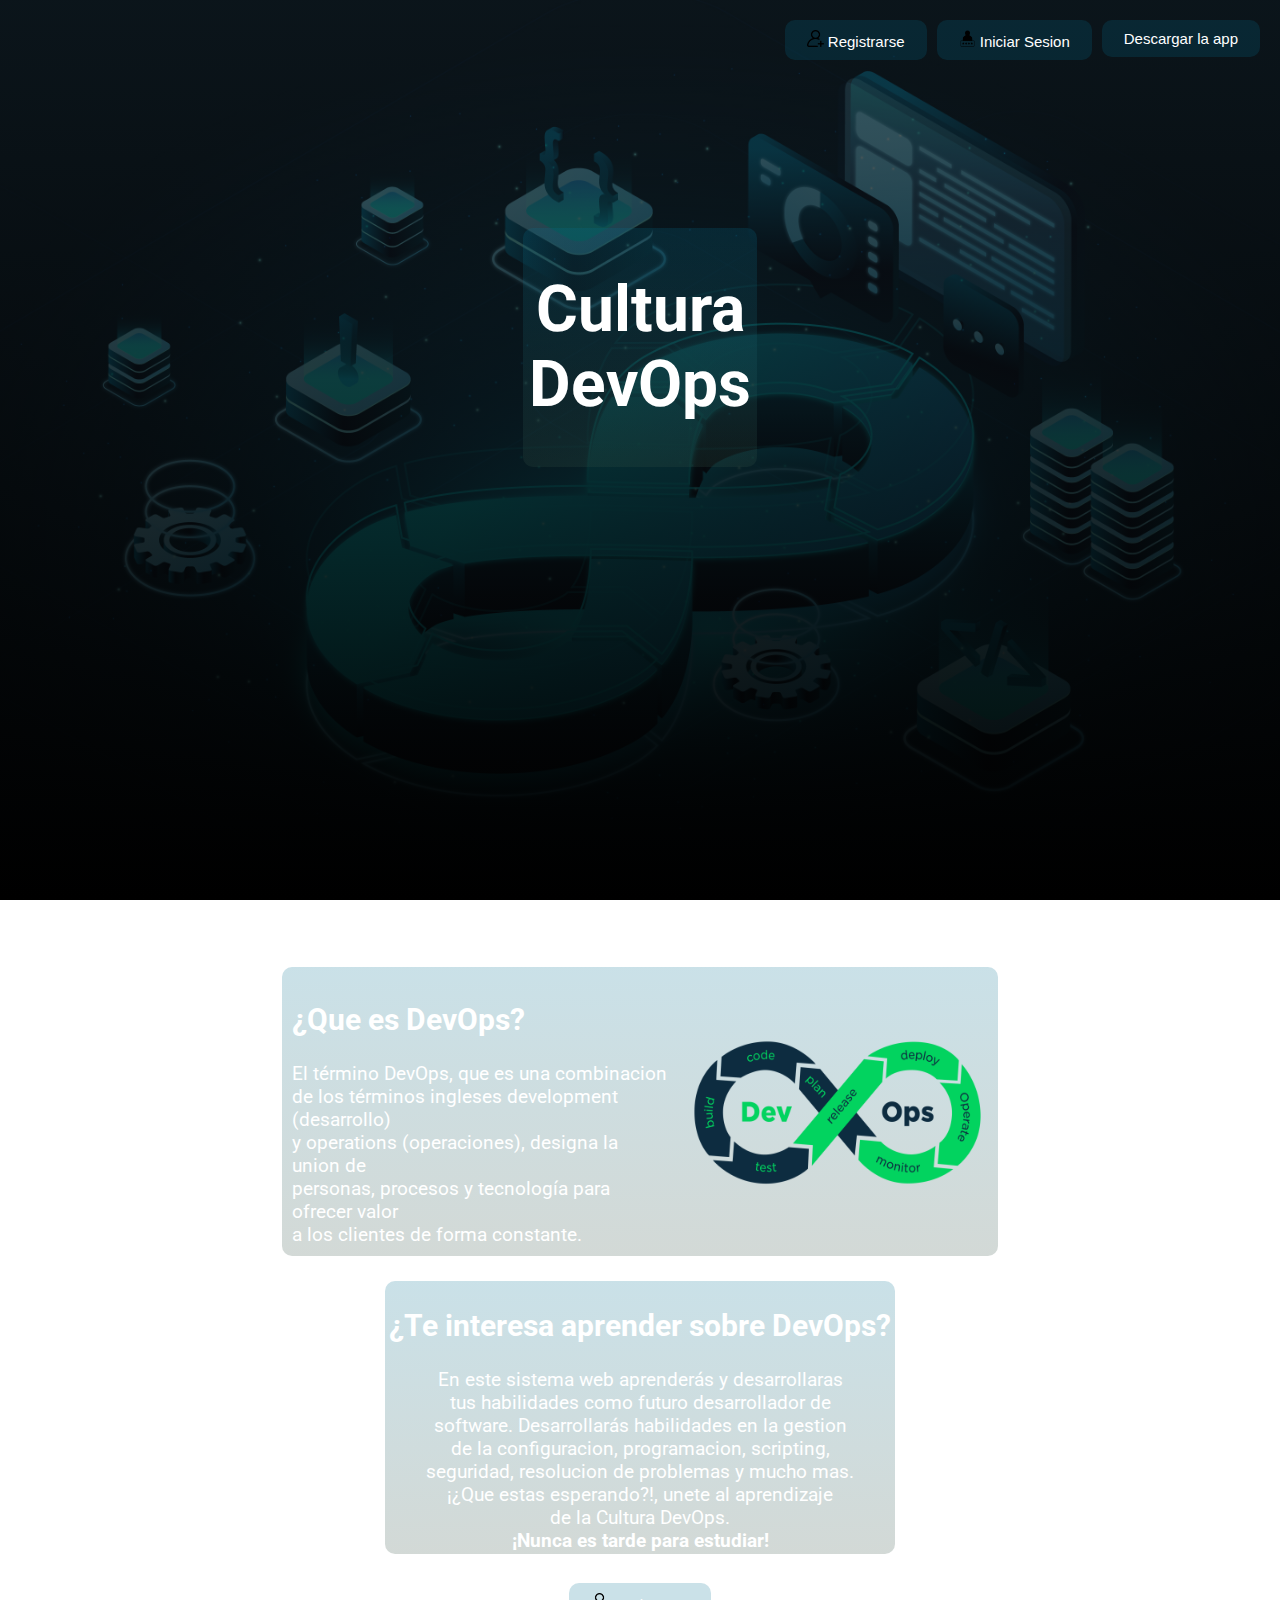
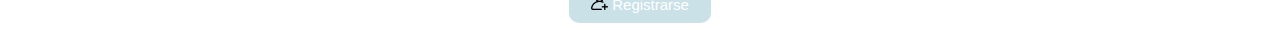
<file: index.html>
<!DOCTYPE html>
<html lang="es-ES">
<head>
    <meta charset="UTF-8">
    <meta name="viewport" content="width=device-width, initial-scale=1.0">
    <link rel="shortcut icon" href="assets/img/icons/icons_leccion/pngegg.svg" type="image/x-icon">
    <script src="assets/js/script.js"></script>
    <link rel="stylesheet" href="assets/css/style.css?v=4.0">
    <link rel="stylesheet" href="assets/fonts/font.css?v=1.0">
    <title>DevOps - Home</title>
</head>
<body>
    <div class="background">

        <div class="botones_cabecera"><!-- Botones de inicio -->
            <a href="auth/register.html">
                <button type="submit" class="botones">
                    <img src="assets/img/icons/agregar-usuario.png" alt="" height="17px" width="17px">
                    Registrarse
                </button>
            </a>
            <a href="auth/login.html">
                <button type="submit" class="botones">
                    <img src="assets/img/icons/contrasena.png" alt="" height="17px" width="17px">
                    Iniciar Sesion
                </button>
            </a>
            <a href="includes/cultura_devops.apk" download="cultura_devops.apk">
                <button type="submit" class="botones">
                    Descargar la app
                </button>
            </a>
        </div>
        
        <div class="titulo"><!-- Titulo de Inicio -->
            <h1>Cultura DevOps</h1>
        </div>

        <div class="contenedor"><!-- Subtitulo, Texto, Imagen de la definicion DevOps-->
            <div class="texto1">
                <div class="subtitulo">
                    <h2>¿Que es DevOps?</h2>
                </div>
                <div class="texto">
                    El término DevOps, que es una combinacion <br>
                    de los términos ingleses development (desarrollo)<br>
                    y operations (operaciones), designa la union de <br>
                    personas, procesos y tecnología para ofrecer valor<br>
                    a los clientes de forma constante.
                </div>
            </div>
            <div class="imagen_devops">
                <img src="assets/img/imagenes_de_adorno/devops_index.png" alt="DevOps" width="300" height="150"><!-- Imagen que acompaña al texto -->
                <span class="imagen_devops_titulo">Ciclo DevOps</span>
            </div>
        </div>

        <div class="contenedor-1"><!-- Subtitulo, Texto de invitacion al estudiante -->
            <div class="subtitulo">
                <h2>¿Te interesa aprender sobre DevOps?</h2>
            </div>
            <div class="texto">
                En este sistema web aprenderás y desarrollaras<br>
                tus habilidades como futuro desarrollador de <br>
                software. Desarrollarás habilidades en la gestion<br>
                de la configuracion, programacion, scripting,<br>
                seguridad, resolucion de problemas y mucho mas.<br>
                ¡¿Que estas esperando?!, unete al aprendizaje <br>
                de la Cultura DevOps.<br>
                <b>¡Nunca es tarde para estudiar!</b>
            </div>
        </div>
        
        <br>
        <div class="boton_final"><!-- Boton inferior de invita registrarse -->
            <a href="auth/register.html">
                <button type="submit" class="botones">
                    <img src="assets/img/icons/agregar-usuario.png" alt="" height="17px" width="17px">
                    Registrarse
                </button>
            </a>
        </div>
        
    </div>
</body>
</html>
</file>
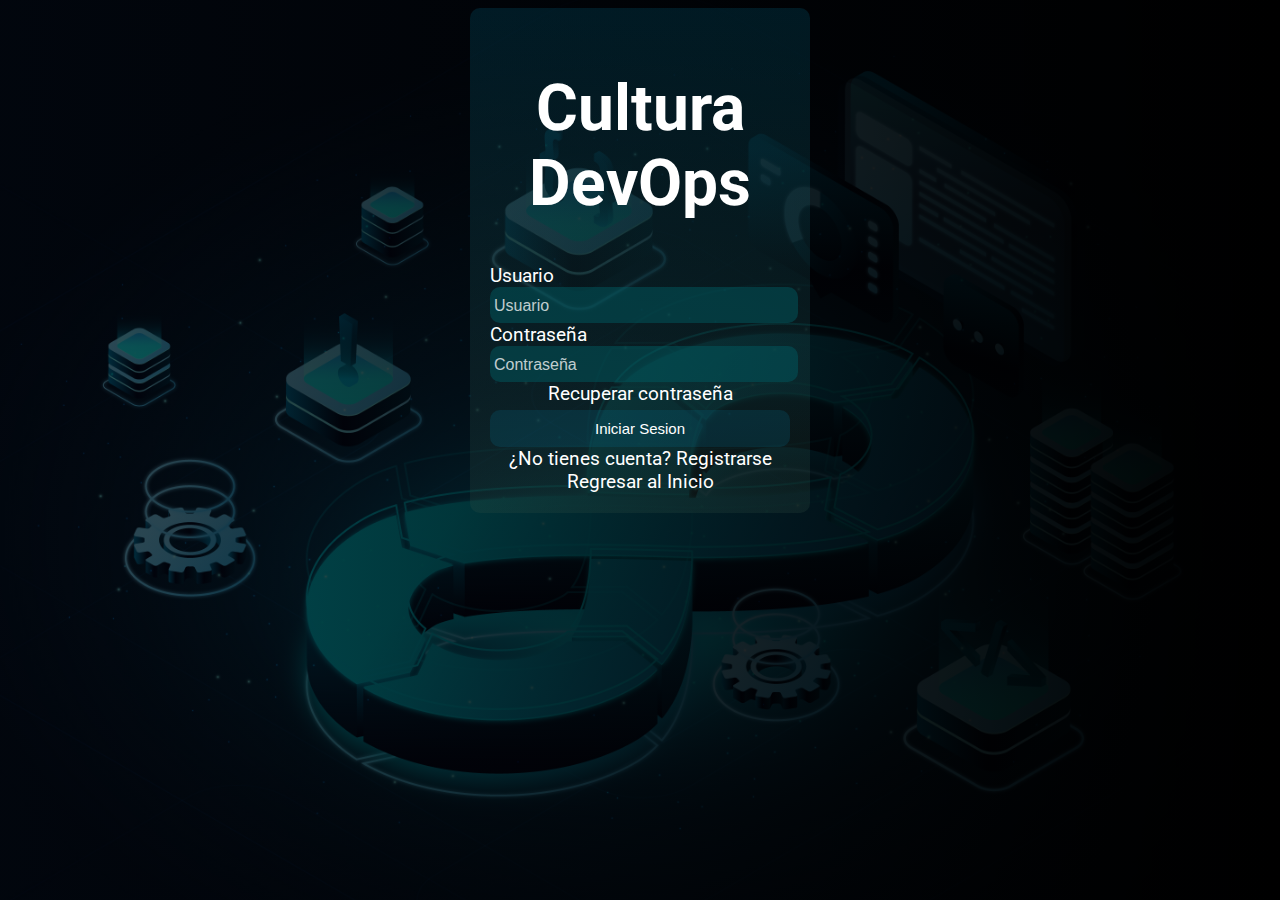
<file: auth/login.html>
<!DOCTYPE html>
<html lang="es-ES">
<head>
    <meta charset="UTF-8">
    <meta name="viewport" content="width=device-width, initial-scale=1.0">
    <link rel="shortcut icon" href="../assets/img/icons/icons_leccion/pngegg.svg" type="image/x-icon">
    <link rel="stylesheet" href="../assets/css/auth/login_style.css?v=5.0">
    <link rel="stylesheet" href="../assets/fonts/font.css">
    <title>DevOps - Login</title>
</head>
<body>
    <div class="background">
        <div class="formulario">
            <div class="titulo">
                <h1>Cultura<br>DevOps</h1>
            </div>
        <div class="texto">
            <form id="iniciar_sesion" action="login.php" method="post">
                <label for="usuario">Usuario</label><br>
                <input type="text" id="usuario" name="usuario" placeholder="Usuario"><br>
                <label for="contraseña">Contraseña</label><br>
                <input type="password" id="contraseña" name="contraseña" placeholder="Contraseña"><br>
                <div class="ubicar_texto">
                    <a href="../pages/recupera_contraseña.html">Recuperar contraseña</a><br>
                </div>
                <button type="submit" class="boton">Iniciar Sesion</button>
            </form>
            <div class="ubicar_texto">
                ¿No tienes cuenta? <a href="register.html">Registrarse</a>
                Regresar al <a href="../index.html">Inicio</a>
            </div>
            <div id="mensajeError" style="color: wheat;"></div>
            <script src="../assets/js/validar_login.js?v=1.0"></script>
        </div>
    </div>
</div>
</body>
</html>
</file>
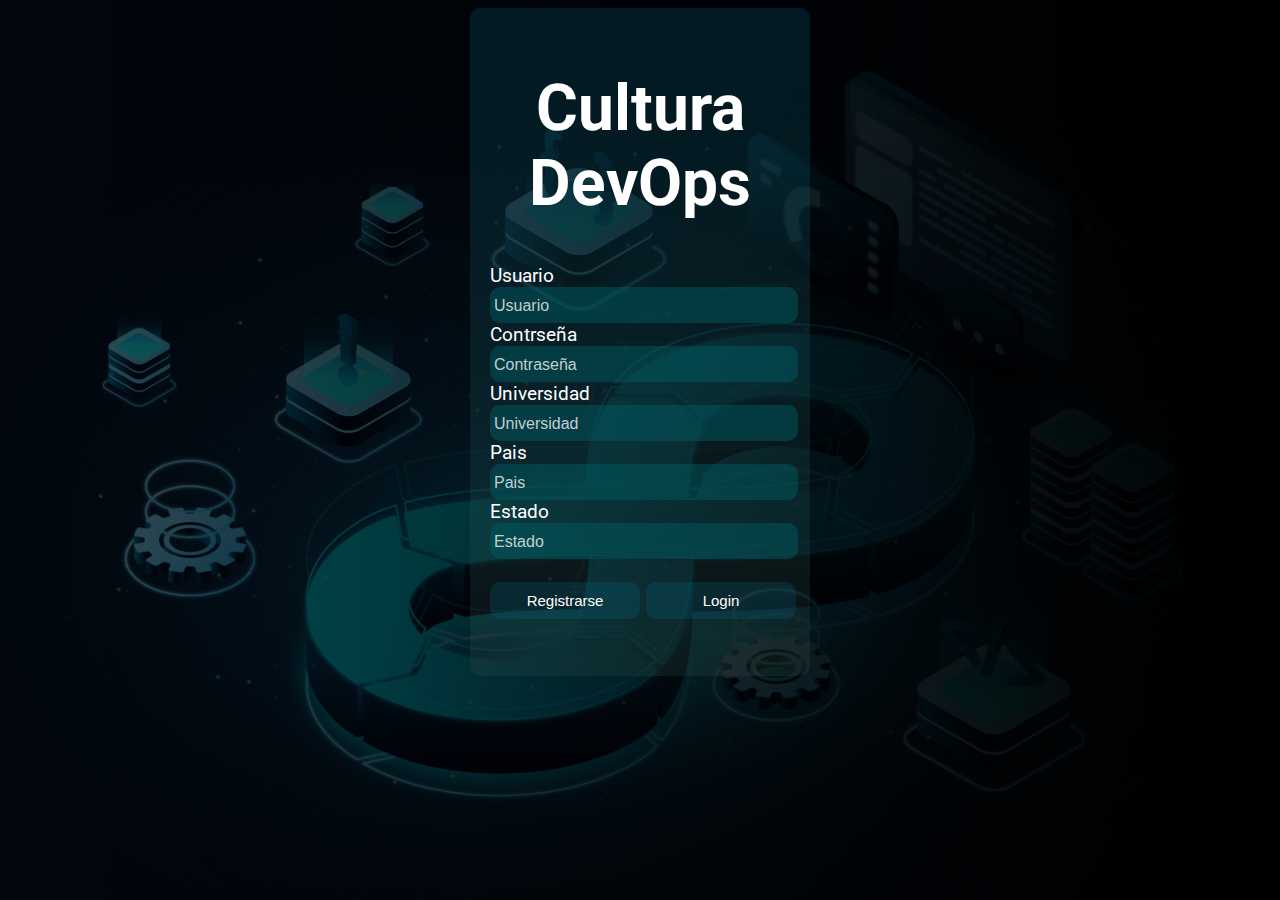
<file: auth/register.html>
<!DOCTYPE html>
<html lang="es-ES">
<head>
    <meta charset="UTF-8">
    <meta name="viewport" content="width=device-width, initial-scale=1.0">
    <link rel="shortcut icon" href="../assets/img/icons/icons_leccion/pngegg.svg" type="image/x-icon">
    <link rel="stylesheet" href="../assets/css/auth/registro_style.css?v=5.0">
    <link rel="stylesheet" href="../assets/fonts/font.css?v=1.0">
    <title>DevOps - Registrarse</title>
</head>
<body>
    <div class="background">
        <div class="formulario">
            <div class="titulo">
                <h1>Cultura<br>DevOps</h1>
            </div>
            <div class="texto">
                <form id="registro" action="register.php" method="post">
                    <label for="usuario">Usuario</label><br>
                    <input type="text" id="usuario" name="usuario" placeholder="Usuario"><br>
                    <label for="contraseña">Contrseña</label><br>
                    <input type="password" id="contraseña" name="contraseña" placeholder="Contraseña"><br>
                    <label for="nombre_universidad">Universidad</label><br>
                    <input type="text" id="nombre_universidad" name="nombre_universidad" placeholder="Universidad"><br>
                    <label for="pais">Pais</label><br>
                    <input type="text" id="pais" name="pais" placeholder="Pais"><br>
                    <label for="estado">Estado</label><br>
                    <input type="text" id="estado" name="estado" placeholder="Estado"><br><br>
                    <button type="submit" class="boton">Registrarse</button>
                </form>
                <div class="login">
                    <form action="login.html">
                    <button type="submit" class="boton">Login</button>
                </form>
                </div>
                <div id="mensajeError" style="color: green;"></div>
                <script src="../assets/js/validar_registro.js?v=2.0"></script>
            </div>
        </div>
    </div>
</body>
</html>
</file>
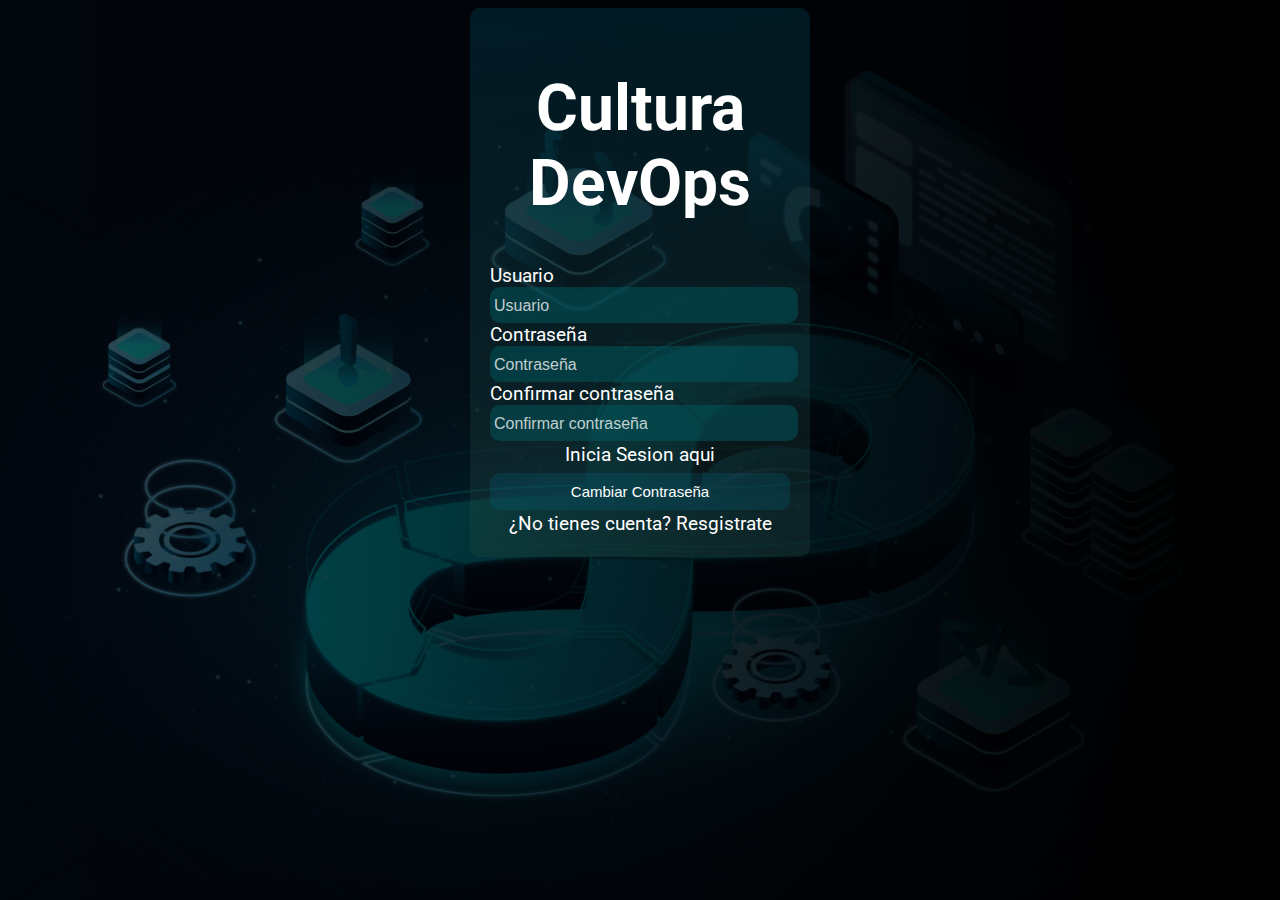
<file: pages/recupera_contraseña.html>
<!DOCTYPE html>
<html lang="es-ES">
<head>
    <meta charset="UTF-8">
    <meta name="viewport" content="width=device-width, initial-scale=1.0">
    <link rel="shortcut icon" href="../assets/img/icons/icons_leccion/pngegg.svg" type="image/x-icon">
    <link rel="stylesheet" href="../assets/css/pages/recuperar_contraseña.css?v=2.0">
    <link rel="stylesheet" href="../assets/fonts/font.css?v=1.0">
    <title>DevOps - Recuperar Contraseña</title>
</head>
<body>
    <div class="background">
        <div class="formulario">
            <div class="titulo">
                <h1>Cultura<br>DevOps</h1>
            </div>
            <div class="texto">
            <form id="recuperar_contraseña" action="scripts/recuperar_contraseña.php" method="post">
                <label for="usuario">Usuario</label><br>
                <input type="text" id="usuario" name="usuario" placeholder="Usuario"><br>
                <label for="contraseña">Contraseña</label>
                <input type="password" id="password" name="password" placeholder="Contraseña"><br>
                <label for="Confirmar contraseña">Confirmar contraseña</label>
                <input type="password" id="password2" name="password2" placeholder="Confirmar contraseña"><br>
                <div class="ubicar_texto">
                    <a href="../auth/login.html">Inicia Sesion aqui</a><br>
                </div>
                <button type="submit">Cambiar Contraseña</button>
            </form>
            <div class="ubicar_texto">
                ¿No tienes cuenta? <a href="../auth/login.html">Resgistrate</a>
            </div>
            <div id="mensajeError" style="color: white;"></div>
            <script src="../assets/js/validar_cambio_contraseña.js?v=1.0"></script>
            </div>
        </div>
    </div>
</body>
</html>
</file>
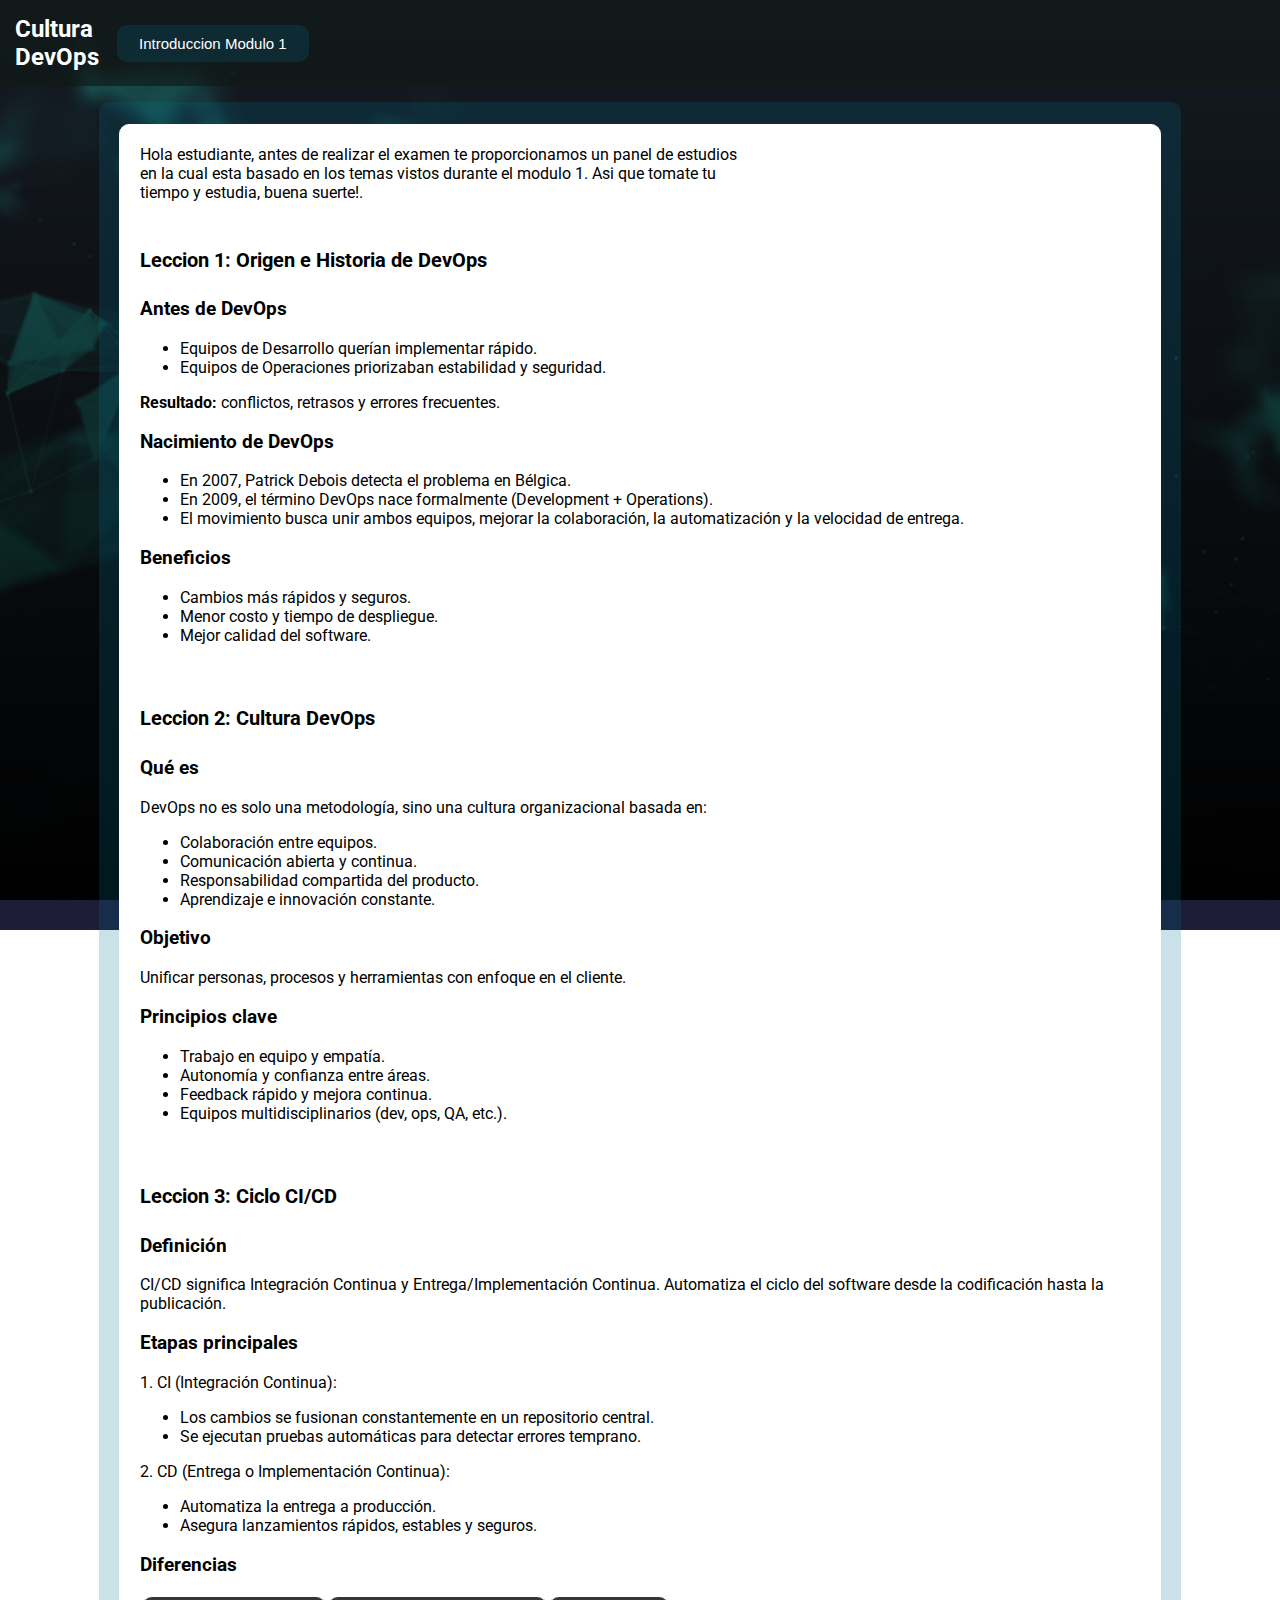
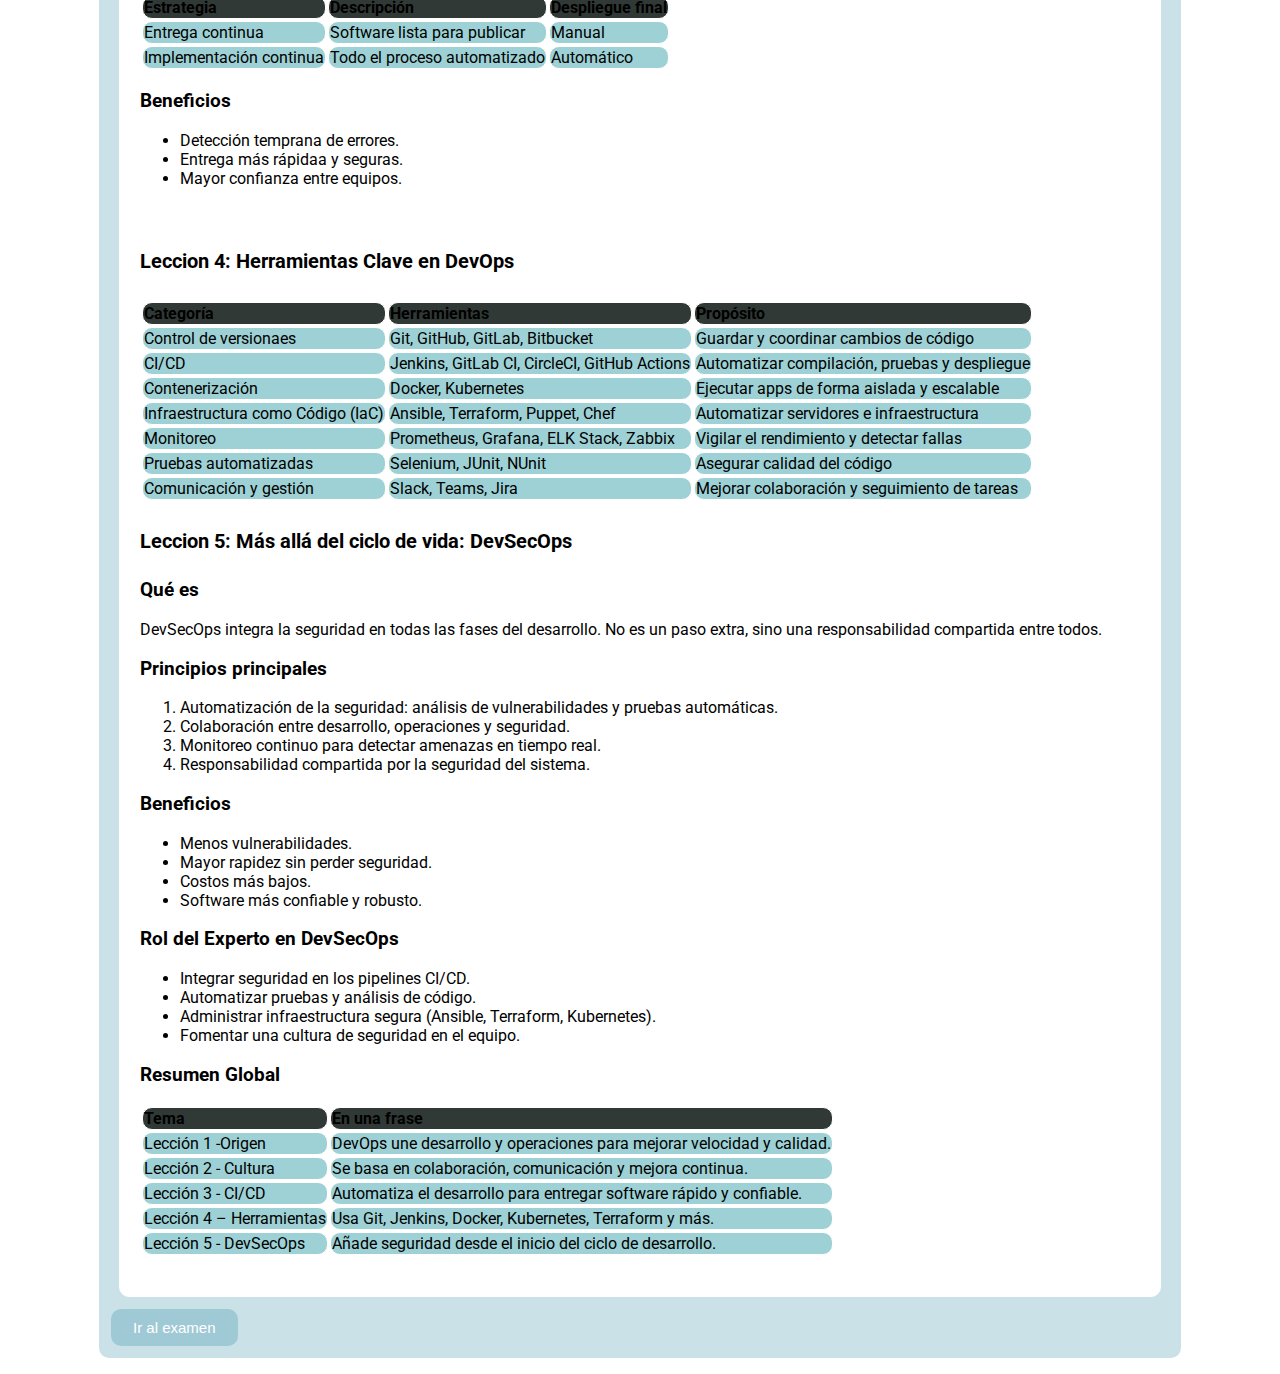
<file: pages/modulos/modulo_1/panel_de_estudio_1.html>
<!DOCTYPE html>
<html lang="es-ES">
<head>
    <meta charset="UTF-8">
    <meta name="viewport" content="width=device-width, initial-scale=1.0">
    <link rel="shortcut icon" href="../../../assets/img/icons/icons_leccion/Icon_Commission_Story.svg" type="image/x-icon">
    <link rel="stylesheet" href="../../../assets/css/pages/modulos/modulo_1/panel_de_estudio_1.css?v=5.0">
    <link rel="stylesheet" href="../../../assets/fonts/font.css">
    <title>DevOps - Panel de Estudio 1</title>
</head>
<body>
    <header>
        <div class="logo">
            <h1>Cultura <br> DevOps</h1>
        </div>
        <nav>
            <ul>
                <li>
                    <form action="modulo_1_introduccion.php" method="POST">
                        <button class="botones" type="submit">Introduccion Modulo 1</button>
                    </form>
                </li>
            </ul>
        </nav>
    </header>
    <div class="contenedor-bisabuelo">
        <div class="contenedor-bipadre">
            <div class="contenedor-bihijo">
                <div class="panel-de-estudio">
                    <div class="container">
                            <div class="columna">
                                Hola estudiante, antes de realizar el examen te proporcionamos un panel de estudios <br>
                                en la cual esta basado en los temas vistos durante el modulo 1. Asi que tomate tu <br>
                                tiempo y estudia, buena suerte!.
                        <br><br>
                    <h4 class="subtitulo">
                        Leccion 1: Origen e Historia de DevOps
                    </h4>
                    <h3>Antes de DevOps</h3>
                    <ul>
                        <li>Equipos de Desarrollo querían implementar rápido.</li>
                        <li>Equipos de Operaciones priorizaban estabilidad y seguridad.</li>
                    </ul>
                    <b>Resultado: </b>conflictos, retrasos y errores frecuentes.

                    <h3>Nacimiento de DevOps</h3>
                    <ul>
                        <li>En 2007, Patrick Debois detecta el problema en Bélgica.</li>
                        <li>En 2009, el término DevOps nace formalmente (Development + Operations).</li>
                        <li>El movimiento busca unir ambos equipos, mejorar la colaboración, la automatización y la velocidad de entrega.</li>
                    </ul>

                    <h3>Beneficios</h3>
                    <ul>
                        <li>Cambios más rápidos y seguros.</li>
                        <li>Menor costo y tiempo de despliegue.</li>
                        <li>Mejor calidad del software.</li>
                    </ul>
                    <br>

                    <h4 class="subtitulo">
                        Leccion 2: Cultura DevOps
                    </h4>
                    <h3>Qué es</h3>
                    DevOps no es solo una metodología, sino una cultura organizacional basada en:
                    <ul>
                        <li>Colaboración entre equipos.</li>
                        <li>Comunicación abierta y continua.</li>
                        <li>Responsabilidad compartida del producto.</li>
                        <li>Aprendizaje e innovación constante.</li>
                    </ul>

                    <h3>Objetivo</h3>
                    Unificar personas, procesos y herramientas con enfoque en el cliente.
                    <h3>Principios clave</h3>
                    <ul>
                        <li>Trabajo en equipo y empatía.</li>
                        <li>Autonomía y confianza entre áreas.</li>
                        <li>Feedback rápido y mejora continua.</li>
                        <li>Equipos multidisciplinarios (dev, ops, QA, etc.).</li>
                    </ul>
                    <br>

                    <h4 class="subtitulo">
                        Leccion 3: Ciclo CI/CD
                    </h4>
                    <h3>Definición</h3>
                    CI/CD significa Integración Continua y Entrega/Implementación Continua. Automatiza el ciclo del software desde la codificación hasta la publicación.
                    <h3>Etapas principales</h3>
                    1. CI (Integración Continua):
                    <ul>
                        <li>Los cambios se fusionan constantemente en un repositorio central.</li>
                        <li>Se ejecutan pruebas automáticas para detectar errores temprano.</li>
                    </ul>
                    2. CD (Entrega o Implementación Continua):
                    <ul>
                        <li>Automatiza la entrega a producción.</li>
                        <li>Asegura lanzamientos rápidos, estables y seguros.</li>
                    </ul>
                    <h3>Diferencias</h3>
                    <table>
                        <tr>
                            <th>Estrategia</th>
                            <th>Descripción</th>
                            <th>Despliegue final</th>
                        </tr>
                        <tr>
                            <td>Entrega continua</td>
                            <td>Software lista para publicar</td>
                            <td>Manual</td>
                        </tr>
                        <tr>
                            <td>Implementación continua</td>
                            <td>Todo el proceso automatizado</td>
                            <td>Automático</td>
                        </tr>
                    </table>
                    <h3>Beneficios</h3>
                    <ul>
                        <li>Detección temprana de errores.</li>
                        <li>Entrega más rápidaa y seguras.</li>
                        <li>Mayor confianza entre equipos.</li>
                    </ul>
                    <br>

                    <h4 class="subtitulo">
                        Leccion 4: Herramientas Clave en DevOps
                    </h4>
                    <table>
                        <tr>
                            <th>Categoría</th>
                            <th>Herramientas</th>
                            <th>Propósito</th>
                        </tr>
                        <tr>
                            <td>Control de versionaes</td>
                            <td>Git, GitHub, GitLab, Bitbucket</td>
                            <td>Guardar y coordinar cambios de código</td>
                        </tr>
                        <tr>
                            <td>CI/CD</td>
                            <td>Jenkins, GitLab CI, CircleCI, GitHub Actions</td>
                            <td>Automatizar compilación, pruebas y despliegue</td>
                        </tr>
                        <tr>
                            <td>Contenerización</td>
                            <td>Docker, Kubernetes</td>
                            <td>Ejecutar apps de forma aislada y escalable</td>
                        </tr>
                        <tr>
                            <td>Infraestructura como Código (IaC)</td>
                            <td>Ansible, Terraform, Puppet, Chef</td>
                            <td>Automatizar servidores e infraestructura</td>
                        </tr>
                        <tr>
                            <td>Monitoreo</td>
                            <td>Prometheus, Grafana, ELK Stack, Zabbix</td>
                            <td>Vigilar el rendimiento y detectar fallas</td>
                        </tr>
                        <tr>
                            <td>Pruebas automatizadas</td>
                            <td>Selenium, JUnit, NUnit</td>
                            <td>Asegurar calidad del código</td>
                        </tr>
                        <tr>
                            <td>Comunicación y gestión</td>
                            <td>Slack, Teams, Jira</td>
                            <td>Mejorar colaboración y seguimiento de tareas</td>
                        </tr>
                    </table>

                    <h4 class="subtitulo">
                        Leccion 5: Más allá del ciclo de vida: DevSecOps
                    </h4>
                    <h3>Qué es</h3>
                    DevSecOps integra la seguridad en todas las fases del desarrollo. No es un paso extra, sino una responsabilidad compartida entre todos.

                    <h3>Principios principales</h3>
                    <ol>
                        <li>Automatización de la seguridad: análisis de vulnerabilidades y pruebas automáticas.</li>
                        <li>Colaboración entre desarrollo, operaciones y seguridad.</li>
                        <li>Monitoreo continuo para detectar amenazas en tiempo real.</li>
                        <li>Responsabilidad compartida por la seguridad del sistema.</li>
                    </ol>

                    <h3>Beneficios</h3>
                    <ul>
                        <li>Menos vulnerabilidades.</li>
                        <li>Mayor rapidez sin perder seguridad.</li>
                        <li>Costos más bajos.</li>
                        <li>Software más confiable y robusto.</li>
                    </ul>

                    <h3>Rol del Experto en DevSecOps</h3>
                    <ul>
                        <li>Integrar seguridad en los pipelines CI/CD.</li>
                        <li>Automatizar pruebas y análisis de código.</li>
                        <li>Administrar infraestructura segura (Ansible, Terraform, Kubernetes).</li>
                        <li>Fomentar una cultura de seguridad en el equipo.</li>
                    </ul>

                    <h3>Resumen Global</h3>
                    <table>
                        <tr>
                            <th>Tema</th>
                            <th>En una frase</th>
                        </tr>
                        <tr>
                            <td>Lección 1 -Origen</td>
                            <td>DevOps une desarrollo y operaciones para mejorar velocidad y calidad.</td>
                        </tr>
                        <tr>
                            <td>Lección 2 - Cultura</td>
                            <td>Se basa en colaboración, comunicación y mejora continua.</td>
                        </tr>
                        <tr>
                            <td>Lección 3 - CI/CD</td>
                            <td>Automatiza el desarrollo para entregar software rápido y confiable.</td>
                        </tr>
                        <tr>
                            <td>Lección 4 – Herramientas</td>
                            <td>Usa Git, Jenkins, Docker, Kubernetes, Terraform y más.</td>
                        </tr>
                        <tr>
                            <td>Lección 5 - DevSecOps</td>
                            <td>Añade seguridad desde el inicio del ciclo de desarrollo.</td>
                        </tr>
                    </table><br>
                </div></div>
                    <form action="../../../examenes/examen_modulo_1/examen_modulo_1.php" method="POST" onsubmit="return confirm('¿Estas listo para realizar el examen?');">
                        <button class="botones" type="submit">Ir al examen</button>
                    </form>
                </div>
            </div>
        </div>
    </div>
</body>
</html>
</file>
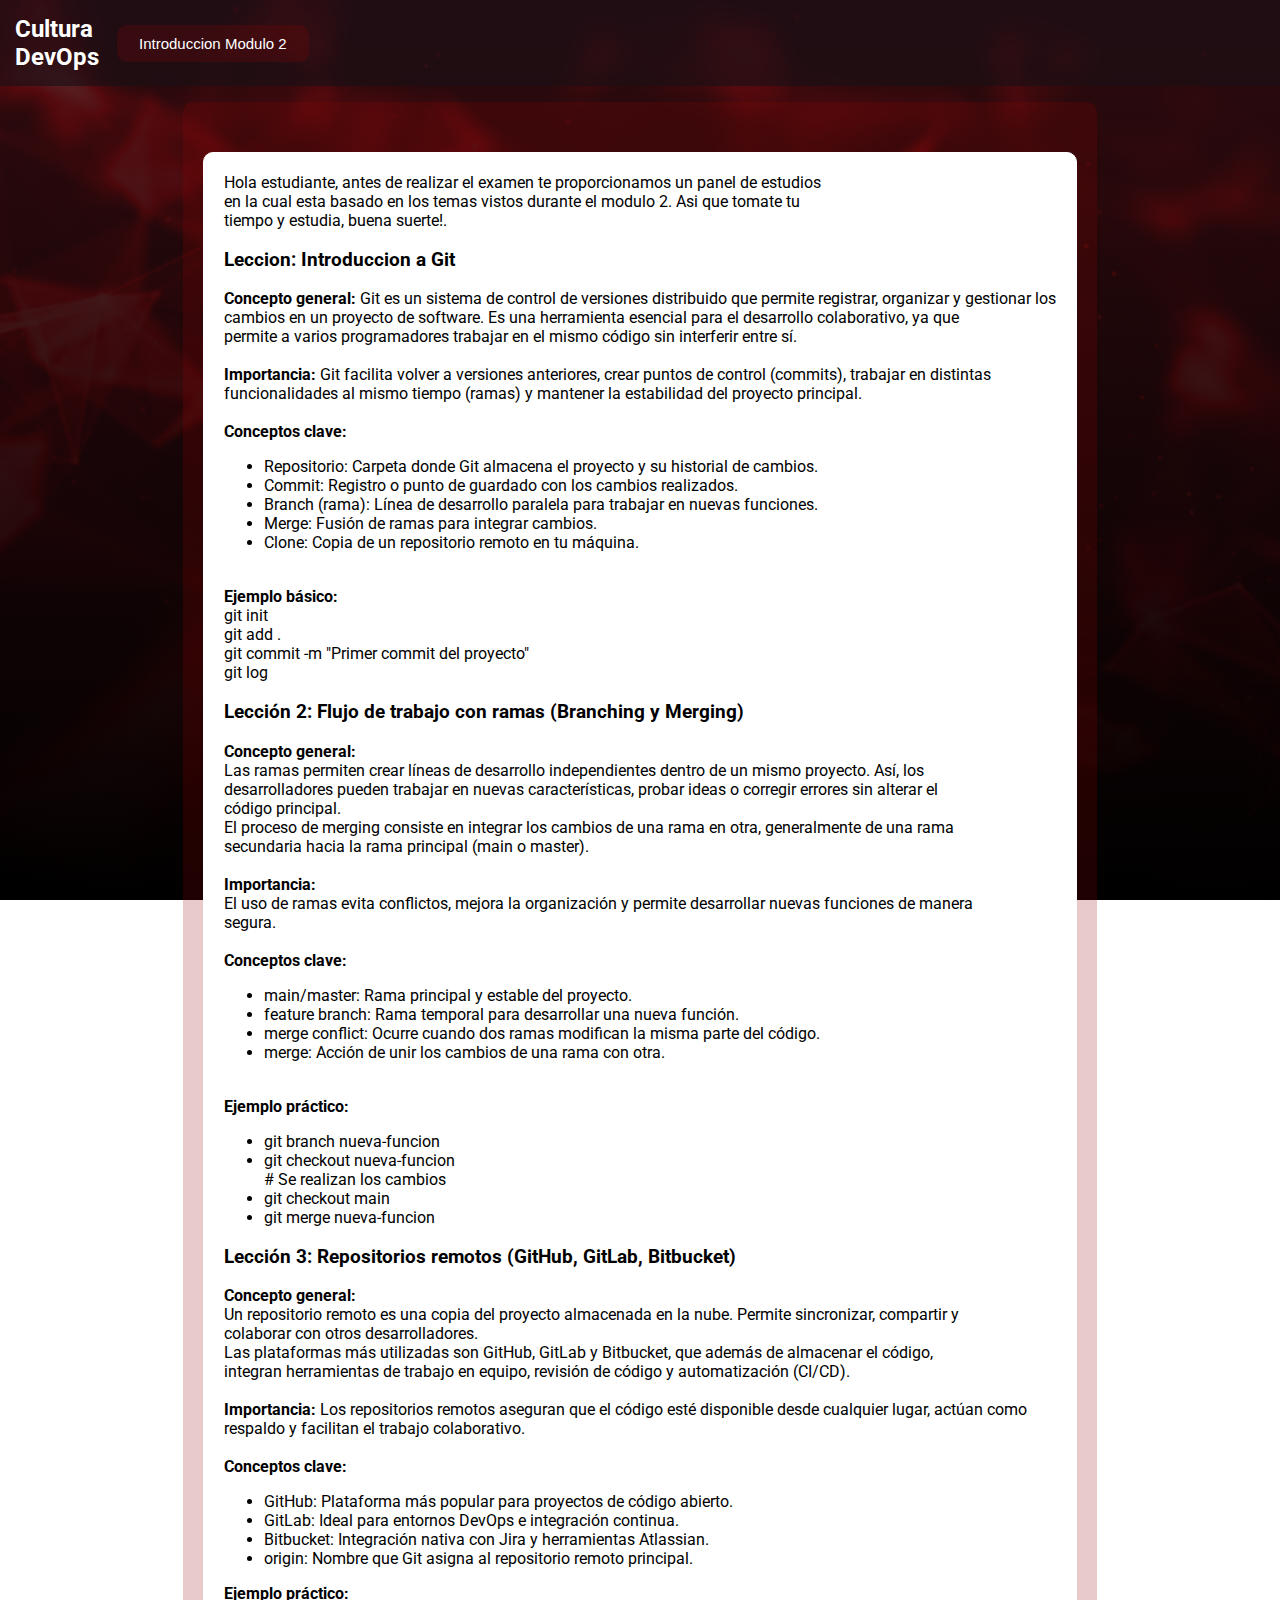
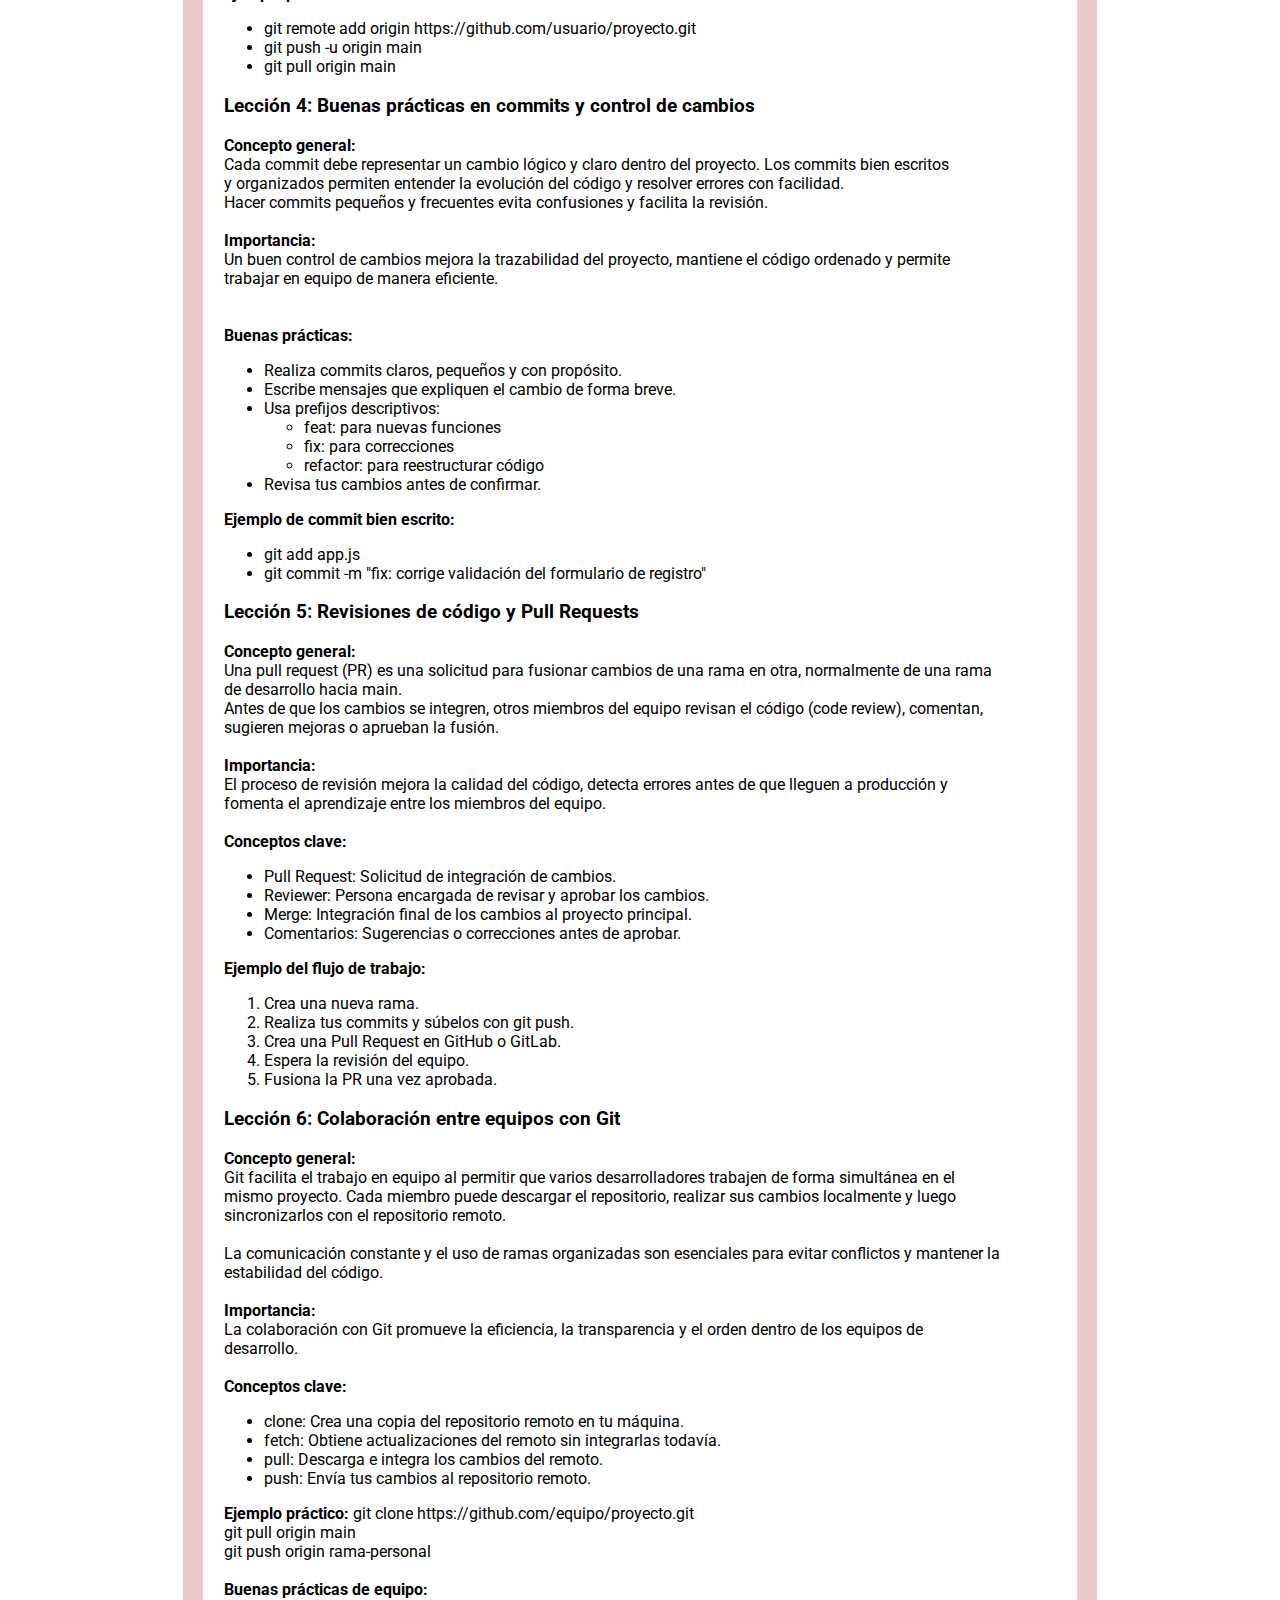
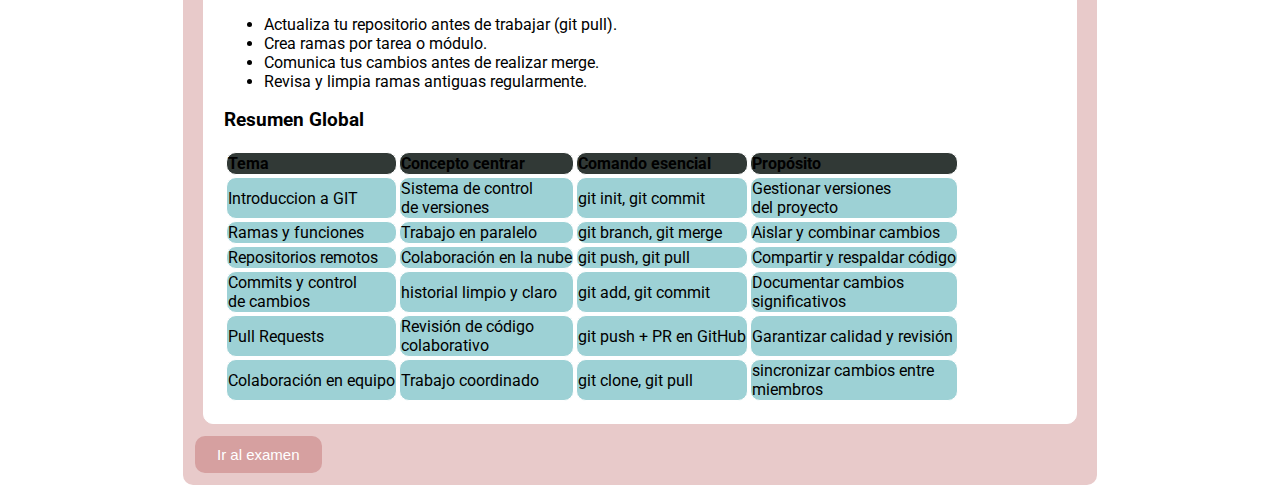
<file: pages/modulos/modulo_2/panel_de_estudio_2.html>
<!DOCTYPE html>
<html lang="en">
<head>
    <meta charset="UTF-8">
    <meta name="viewport" content="width=device-width, initial-scale=1.0">
    <link rel="shortcut icon" href="../../../assets/img/icons/icons_leccion/Icon_Commission_Story.svg" type="image/x-icon">
    <link rel="stylesheet" href="../../../assets/css/pages/modulos/modulo_2/panel_de_estudio_2.css?v=4.0">
    <link rel="stylesheet" href="../../../assets/fonts/font.css?v=0.0">
    <title>DevOps - Panel de Estudio 2</title>
</head>
<body>
    <header>
        <div class="logo">
            <h1>Cultura <br> DevOps</h1>
        </div>
        <nav>
            <ul>
                <li>
                    <form action="modulo_2_introduccion.php" method="POST">
                        <button class="botones" type="submit">Introduccion Modulo 2</button>
                    </form>
                </li>
            </ul>
        </nav>
    </header>
    <div class="contenedor-bisabuelo">
        <div class="contenedor-bipadre">
            <div class="contenedor-bihijo">
                <div class="panel-de-estudio">
                    <div class="container">
                    <div class="columna">
                    Hola estudiante, antes de realizar el examen te proporcionamos un panel de estudios <br>
                        en la cual esta basado en los temas vistos durante el modulo 2. Asi que tomate tu <br>
                        tiempo y estudia, buena suerte!.
                        <h3>Leccion: Introduccion a Git</h3>
                        <b>Concepto general: </b>
                        Git es un sistema de control de versiones distribuido que permite registrar, organizar y gestionar los <br>
                        cambios en un proyecto de software. Es una herramienta esencial para el desarrollo colaborativo, ya que <br>
                        permite a varios programadores trabajar en el mismo código sin interferir entre sí. <br>

                        <br>
                        <b>Importancia:</b>
                        Git facilita volver a versiones anteriores, crear puntos de control (commits), trabajar en distintas <br>
                        funcionalidades al mismo tiempo (ramas) y mantener la estabilidad del proyecto principal. <br>

                        <br>
                        <b>Conceptos clave:</b>
                        <ul>
                            <li>Repositorio: Carpeta donde Git almacena el proyecto y su historial de cambios.</li>
                            <li>Commit: Registro o punto de guardado con los cambios realizados.</li>
                            <li>Branch (rama): Línea de desarrollo paralela para trabajar en nuevas funciones.</li>
                            <li>Merge: Fusión de ramas para integrar cambios.</li>
                            <li>Clone: Copia de un repositorio remoto en tu máquina.</li>
                        </ul>

                        <br>
                        <b>Ejemplo básico: </b>
                        <br>
                        git init <br>
                        git add . <br>
                        git commit -m "Primer commit del proyecto" <br>
                        git log <br>

                        <h3>Lección 2: Flujo de trabajo con ramas (Branching y Merging)</h3>
                        <b>Concepto general:</b>
                        <br>
                        Las ramas permiten crear líneas de desarrollo independientes dentro de un mismo proyecto. Así, los <br>
                        desarrolladores pueden trabajar en nuevas características, probar ideas o corregir errores sin alterar el <br>
                        código principal. <br>
                        El proceso de merging consiste en integrar los cambios de una rama en otra, generalmente de una rama <br>
                        secundaria hacia la rama principal (main o master). <br>

                        <br>
                        <b>Importancia: </b>
                        <br>
                        El uso de ramas evita conflictos, mejora la organización y permite desarrollar nuevas funciones de manera <br>
                        segura. <br>
                        <br>

                        <b>Conceptos clave:</b>
                        <br>
                        <ul>
                            <li>main/master: Rama principal y estable del proyecto.</li>
                            <li>feature branch: Rama temporal para desarrollar una nueva función.</li>
                            <li>merge conflict: Ocurre cuando dos ramas modifican la misma parte del código.</li>
                            <li>merge: Acción de unir los cambios de una rama con otra.</li>
                        </ul>
                        <br>

                        <b>Ejemplo práctico:</b>
                        <br>
                        <ul>
                            <li>git branch nueva-funcion</li>
                            <li>git checkout nueva-funcion</li>
                            # Se realizan los cambios<br>
                            <li>git checkout main</li>
                            <li>git merge nueva-funcion</li>
                        </ul>

                        <h3>Lección 3: Repositorios remotos (GitHub, GitLab, Bitbucket)</h3>
                        <b>Concepto general:</b>
                        <br>
                        Un repositorio remoto es una copia del proyecto almacenada en la nube. Permite sincronizar, compartir y <br>
                        colaborar con otros desarrolladores. <br>
                        Las plataformas más utilizadas son GitHub, GitLab y Bitbucket, que además de almacenar el código, <br>
                        integran herramientas de trabajo en equipo, revisión de código y automatización (CI/CD). <br>
                        <br>

                        <b>Importancia: </b>
                        Los repositorios remotos aseguran que el código esté disponible desde cualquier lugar, actúan como <br>
                        respaldo y facilitan el trabajo colaborativo. <br>
                        <br>

                        <b>Conceptos clave:</b>
                        <ul>
                            <li>GitHub: Plataforma más popular para proyectos de código abierto.</li>
                            <li>GitLab: Ideal para entornos DevOps e integración continua.</li>
                            <li>Bitbucket: Integración nativa con Jira y herramientas Atlassian.</li>
                            <li>origin: Nombre que Git asigna al repositorio remoto principal.</li>
                        </ul>

                        <b>Ejemplo práctico:</b>
                        <br>
                        <ul>
                            <li>git remote add origin https://github.com/usuario/proyecto.git</li>
                            <li>git push -u origin main</li>
                            <li>git pull origin main</li>
                        </ul>

                        <h3>Lección 4: Buenas prácticas en commits y control de cambios</h3>
                        <b>Concepto general:</b>
                        <br>
                        Cada commit debe representar un cambio lógico y claro dentro del proyecto. Los commits bien escritos <br>
                        y organizados permiten entender la evolución del código y resolver errores con facilidad. <br>
                        Hacer commits pequeños y frecuentes evita confusiones y facilita la revisión. <br>
                        <br>

                        <b>Importancia:</b>
                        <br>
                        Un buen control de cambios mejora la trazabilidad del proyecto, mantiene el código ordenado y permite <br>
                        trabajar en equipo de manera eficiente. <br>
                        <br>
                        <br>
                        <b>Buenas prácticas:</b>
                        <ul>
                            <li>Realiza commits claros, pequeños y con propósito.</li>
                            <li>Escribe mensajes que expliquen el cambio de forma breve.</li>
                            <li>Usa prefijos descriptivos:</li>
                            <ul>
                                <li>feat: para nuevas funciones</li>
                                <li>fix: para correcciones</li>
                                <li>refactor: para reestructurar código</li>
                            </ul>
                            <li>Revisa tus cambios antes de confirmar.</li>
                        </ul>

                        <b>Ejemplo de commit bien escrito:</b>
                        <ul>
                            <li>git add app.js</li>
                            <li>git commit -m "fix: corrige validación del formulario de registro"</li>
                        </ul>

                        <h3>Lección 5: Revisiones de código y Pull Requests</h3>
                        <b>Concepto general:</b>
                        <br>
                        Una pull request (PR) es una solicitud para fusionar cambios de una rama en otra, normalmente de una rama <br>
                        de desarrollo hacia main. <br>
                        Antes de que los cambios se integren, otros miembros del equipo revisan el código (code review), comentan, <br>
                        sugieren mejoras o aprueban la fusión. <br>
                        <br>

                        <b>Importancia:</b>
                        <br>
                        El proceso de revisión mejora la calidad del código, detecta errores antes de que lleguen a producción y <br>
                        fomenta el aprendizaje entre los miembros del equipo. <br>
                        <br>

                        <b>Conceptos clave:</b>
                        <ul>
                            <li>Pull Request: Solicitud de integración de cambios.</li>
                            <li>Reviewer: Persona encargada de revisar y aprobar los cambios.</li>
                            <li>Merge: Integración final de los cambios al proyecto principal.</li>
                            <li>Comentarios: Sugerencias o correcciones antes de aprobar.</li>
                        </ul>

                        <b>Ejemplo del flujo de trabajo:</b>
                        <br>
                        <ol>
                            <li>Crea una nueva rama.</li>
                            <li>Realiza tus commits y súbelos con git push.</li>
                            <li>Crea una Pull Request en GitHub o GitLab.</li>
                            <li>Espera la revisión del equipo.</li>
                            <li>Fusiona la PR una vez aprobada.</li>
                        </ol>
                        
                        <h3>Lección 6: Colaboración entre equipos con Git</h3>
                        <b>Concepto general:</b>
                        <br>
                        Git facilita el trabajo en equipo al permitir que varios desarrolladores trabajen de forma simultánea en el <br>
                        mismo proyecto. Cada miembro puede descargar el repositorio, realizar sus cambios localmente y luego <br>
                        sincronizarlos con el repositorio remoto. <br>
                        <br>
                        La comunicación constante y el uso de ramas organizadas son esenciales para evitar conflictos y mantener la <br>
                        estabilidad del código. <br>
                        <br>

                        <b>Importancia:</b>
                        <br>
                        La colaboración con Git promueve la eficiencia, la transparencia y el orden dentro de los equipos de <br>
                        desarrollo. <br>
                        <br>

                        <b>Conceptos clave:</b>
                        <br>
                        <ul>
                            <li>clone: Crea una copia del repositorio remoto en tu máquina.</li>
                            <li>fetch: Obtiene actualizaciones del remoto sin integrarlas todavía.</li>
                            <li>pull: Descarga e integra los cambios del remoto.</li>
                            <li>push: Envía tus cambios al repositorio remoto.</li>
                        </ul>

                        <b>Ejemplo práctico:</b>
                        git clone https://github.com/equipo/proyecto.git <br>
                        git pull origin main <br>
                        git push origin rama-personal <br>
                        <br>

                        <b>Buenas prácticas de equipo:</b>
                        <br>
                        <ul>
                            <li>Actualiza tu repositorio antes de trabajar (git pull).</li>
                            <li>Crea ramas por tarea o módulo.</li>
                            <li>Comunica tus cambios antes de realizar merge.</li>
                            <li>Revisa y limpia ramas antiguas regularmente.</li>
                        </ul>

                        <h3>Resumen Global</h3>
                        <table>
                            <tr>
                                <th>Tema</th>
                                <th>Concepto centrar</th>
                                <th>Comando esencial</th>
                                <th>Propósito</th>
                            </tr>
                            <tr>
                                <td>Introduccion a GIT </td>
                                <td>Sistema de control <br>
                                    de versiones</td>
                                <td>git init, git commit</td>
                                <td>Gestionar versiones <br>
                                del proyecto</td>
                            </tr>
                            <tr>
                                <td>Ramas y funciones</td>
                                <td>Trabajo en paralelo</td>
                                <td>git branch, git merge</td>
                                <td>Aislar y combinar cambios</td>
                            </tr>
                            <tr>
                                <td>Repositorios remotos</td>
                                <td>Colaboración en la nube</td>
                                <td>git push, git pull</td>
                                <td>Compartir y respaldar código</td>
                            </tr>
                            <tr>
                                <td>Commits y control <br>
                                de cambios</td>
                                <td>historial limpio y claro</td>
                                <td>git add, git commit</td>
                                <td>Documentar cambios <br>
                                significativos</td>
                            </tr>
                            <tr>
                                <td>Pull Requests</td>
                                <td>Revisión de código <br>
                                colaborativo</td>
                                <td>git push + PR en GitHub</td>
                                <td>Garantizar calidad y revisión</td>
                            </tr>
                            <tr>
                                <td>Colaboración en equipo</td>
                                <td>Trabajo coordinado</td>
                                <td>git clone, git pull</td>
                                <td>sincronizar cambios entre <br>
                                miembros</td>
                            </tr>
                        </table>
                    </div></div>
                    <form action="../../../examenes/examen_modulo_2/examen_modulo_2.php" method="post" onsubmit="return confirm('¿Estas listo para realizar el examen?');">
                        <button class="botones" type="submit">Ir al examen</button>
                    </form>
                </div>
            </div>
        </div>
    </div>
</body>
</html>
</file>
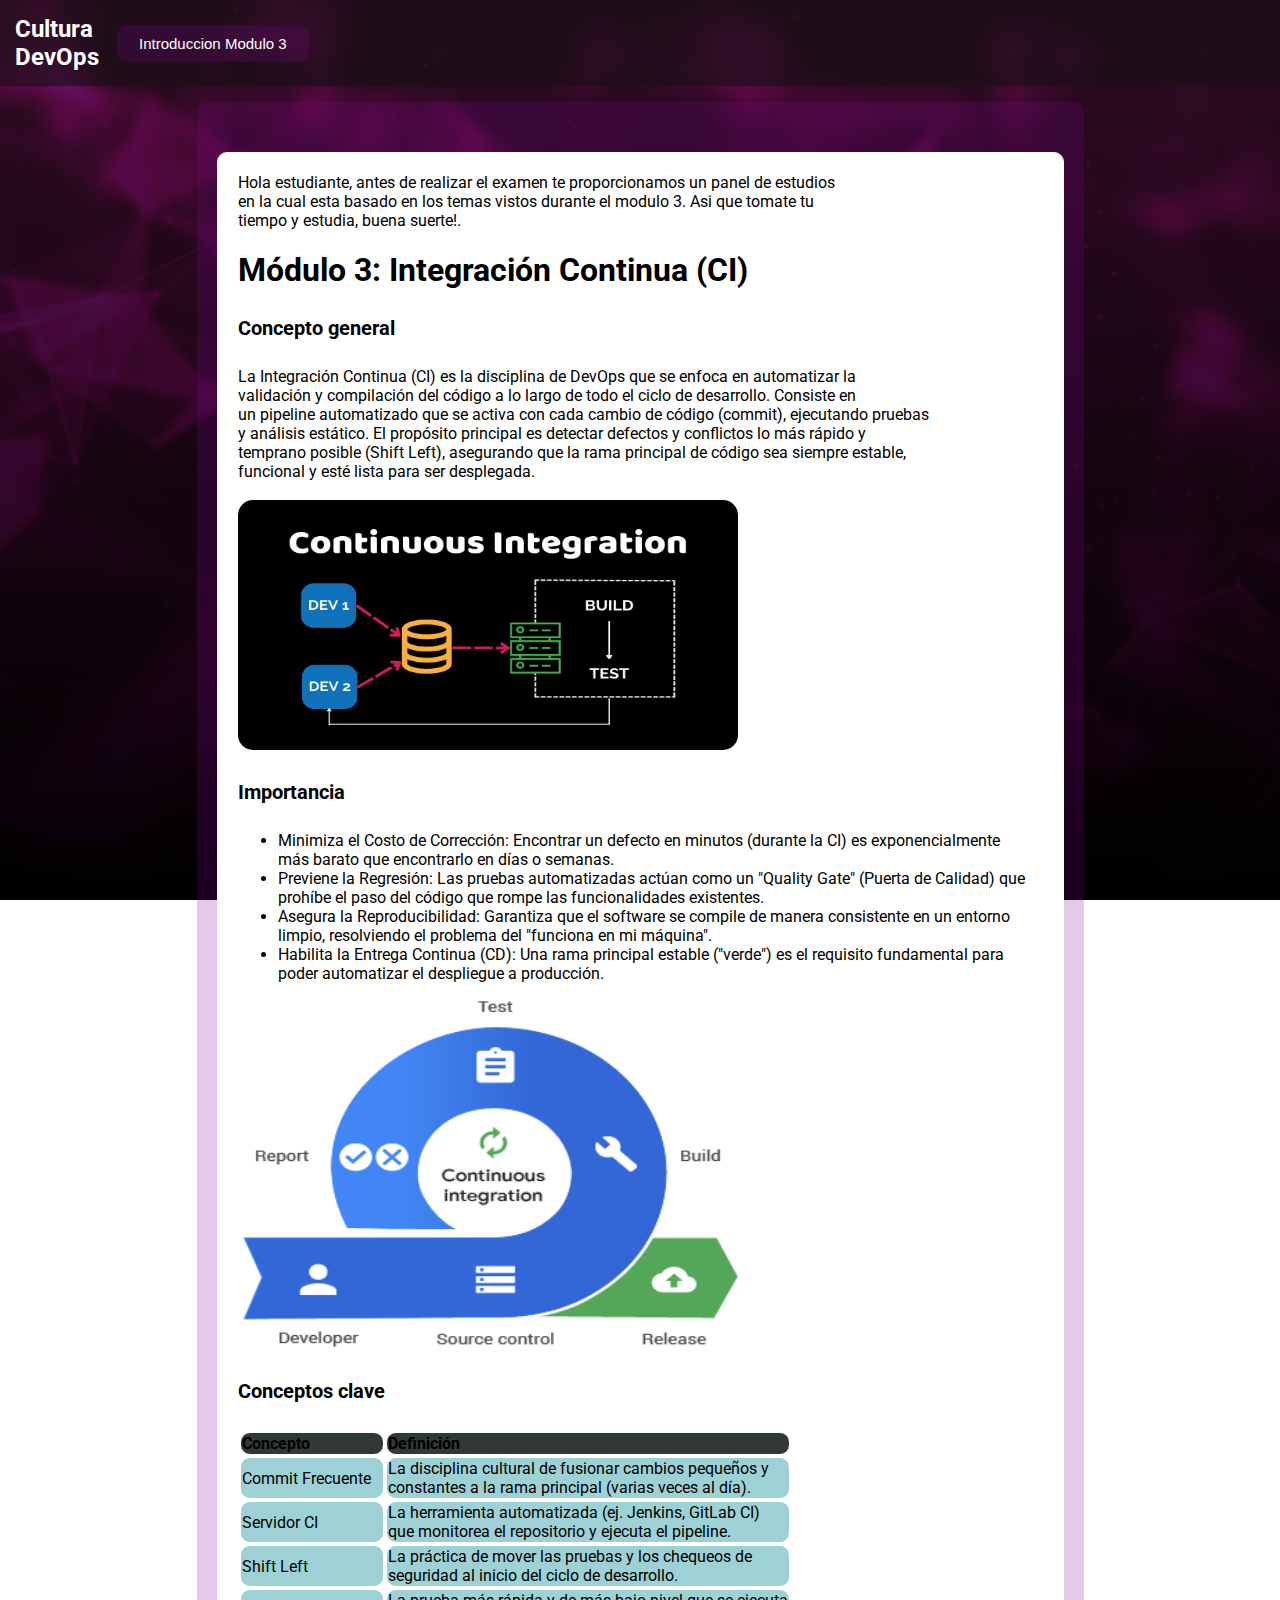
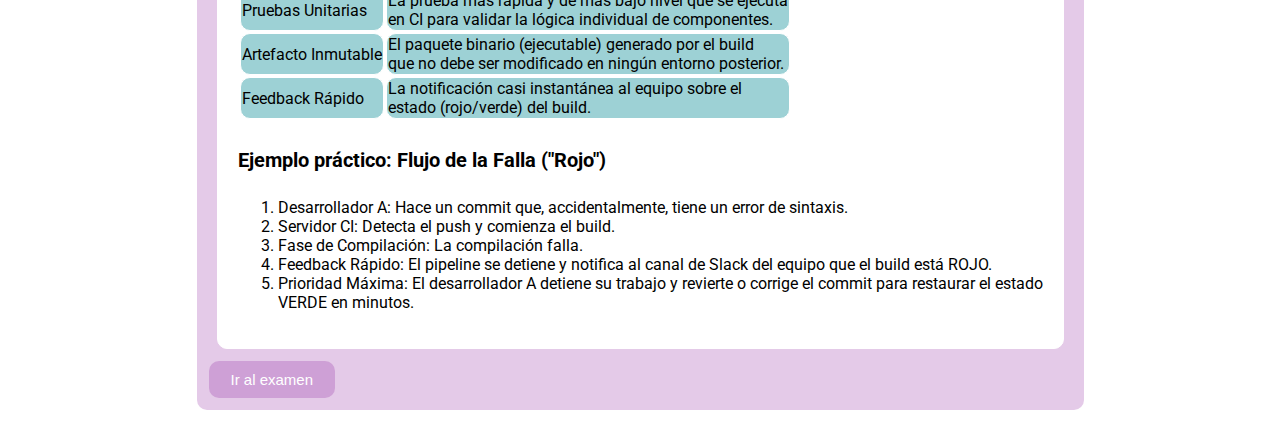
<file: pages/modulos/modulo_3/panel_de_estudio_3.html>
<!DOCTYPE html>
<html lang="en">
<head>
    <meta charset="UTF-8">
    <meta name="viewport" content="width=device-width, initial-scale=1.0">
    <link rel="shortcut icon" href="../../../assets/img/icons/icons_leccion/Icon_Commission_Story.svg" type="image/x-icon">
    <link rel="stylesheet" href="../../../assets/css/pages/modulos/modulo_3/panel_de_estudio_3.css?v=1.0">
    <link rel="stylesheet" href="../../../assets/fonts/font.css?v=1.0">
    <title>Panel de Estudio 3</title>
</head>
<body>
    <header>
        <div class="logo">
            <h1>Cultura <br> DevOps</h1>
        </div>
        <nav>
            <ul>
                <li>
                    <form action="modulo_3_introduccion.php" method="POST">
                        <button class="botones" type="submit">Introduccion Modulo 3</button>
                    </form>
                </li>
            </ul>
        </nav>
    </header>
    <div class="contenedor-bisabuelo">
        <div class="contenedor-bipadre">
            <div class="contenedor-bihijo">
                <div class="panel-de-estudio">
                    <div class="container">
                            <div class="columna">
                                Hola estudiante, antes de realizar el examen te proporcionamos un panel de estudios <br>
                                en la cual esta basado en los temas vistos durante el modulo 3. Asi que tomate tu <br>
                                tiempo y estudia, buena suerte!. <br>
                                <h1 class="titulo">
                                    Módulo 3: Integración Continua (CI)
                                </h1>
                                <h4 class="subtitulo">
                                    Concepto general
                                </h4>
                                La Integración Continua (CI) es la disciplina de DevOps que se enfoca en automatizar la <br>
                                validación y compilación del código a lo largo de todo el ciclo de desarrollo. Consiste en <br>
                                un pipeline automatizado que se activa con cada cambio de código (commit), ejecutando pruebas <br>
                                y análisis estático. El propósito principal es detectar defectos y conflictos lo más rápido y <br>
                                temprano posible (Shift Left), asegurando que la rama principal de código sea siempre estable, <br>
                                funcional y esté lista para ser desplegada. 
                                <br>
                                <br>
                                <img class="imagen" src="../../../assets/img/modulo_3/ci.jpg" alt="CI">
                                <h4 class="subtitulo">
                                    Importancia
                                </h4>
                                <ul>
                                    <li>Minimiza el Costo de Corrección: Encontrar un defecto en minutos (durante la CI) es exponencialmente <br>
                                        más barato que encontrarlo en días o semanas.</li>
                                    <li>Previene la Regresión: Las pruebas automatizadas actúan como un "Quality Gate" (Puerta de Calidad) que <br>
                                        prohíbe el paso del código que rompe las funcionalidades existentes.</li>
                                    <li>Asegura la Reproducibilidad: Garantiza que el software se compile de manera consistente en un entorno <br>
                                        limpio, resolviendo el problema del "funciona en mi máquina".</li>
                                    <li>Habilita la Entrega Continua (CD): Una rama principal estable ("verde") es el requisito fundamental para <br>
                                        poder automatizar el despliegue a producción.</li>
                                </ul>
                                <img class="imagen_0" src="../../../assets/img/modulo_3/CI.png" alt="CI">
                                <h4 class="subtitulo">
                                    Conceptos clave
                                </h4>
                                <table>
                                    <tr>
                                        <th>Concepto</th>
                                        <th>Definición</th>
                                    </tr>
                                    <tr>
                                        <td>Commit Frecuente</td>
                                        <td>La disciplina cultural de fusionar cambios pequeños y <br>
                                            constantes a la rama principal (varias veces al día).</td>
                                    </tr>
                                    <tr>
                                        <td>Servidor CI</td>
                                        <td>La herramienta automatizada (ej. Jenkins, GitLab CI) <br>
                                            que monitorea el repositorio y ejecuta el pipeline.</td>
                                    </tr>
                                    <tr>
                                        <td>Shift Left</td>
                                        <td>La práctica de mover las pruebas y los chequeos de <br>
                                            seguridad al inicio del ciclo de desarrollo.</td>
                                    </tr>
                                    <tr>
                                        <td>Pruebas Unitarias</td>
                                        <td>La prueba más rápida y de más bajo nivel que se ejecuta <br>
                                            en CI para validar la lógica individual de componentes.</td>
                                    </tr>   
                                    <tr>
                                        <td>Artefacto Inmutable</td>
                                        <td>El paquete binario (ejecutable) generado por el build <br>
                                            que no debe ser modificado en ningún entorno posterior.</td>
                                    </tr>
                                    <tr>
                                        <td>Feedback Rápido</td>
                                        <td>La notificación casi instantánea al equipo sobre el <br>
                                            estado (rojo/verde) del build.</td>
                                    </tr>
                                </table>
                                <h4 class="subtitulo">
                                    Ejemplo práctico: Flujo de la Falla ("Rojo")
                                </h4>
                                <ol>
                                    <li>Desarrollador A: Hace un commit que, accidentalmente, tiene un error de sintaxis.</li>
                                    <li>Servidor CI: Detecta el push y comienza el build.</li>
                                    <li>Fase de Compilación: La compilación falla.</li>
                                    <li>Feedback Rápido: El pipeline se detiene y notifica al canal de Slack del equipo que el build está ROJO.</li>
                                    <li>Prioridad Máxima: El desarrollador A detiene su trabajo y revierte o corrige el commit para restaurar el estado <br>
                                        VERDE en minutos.</li>
                                </ol>
                            </div>
                        </div>
                        <form action="../../../examenes/examen_modulo_3/examen_modulo_3.php" method="post" onsubmit="return confirm('¿Estas listo para realizar el examen?');">
                            <button class="botones" type="submit">Ir al examen</button>
                        </form>
                    </div>
                </div>
            </div>
        </div>
    </body>
</html>
</file>
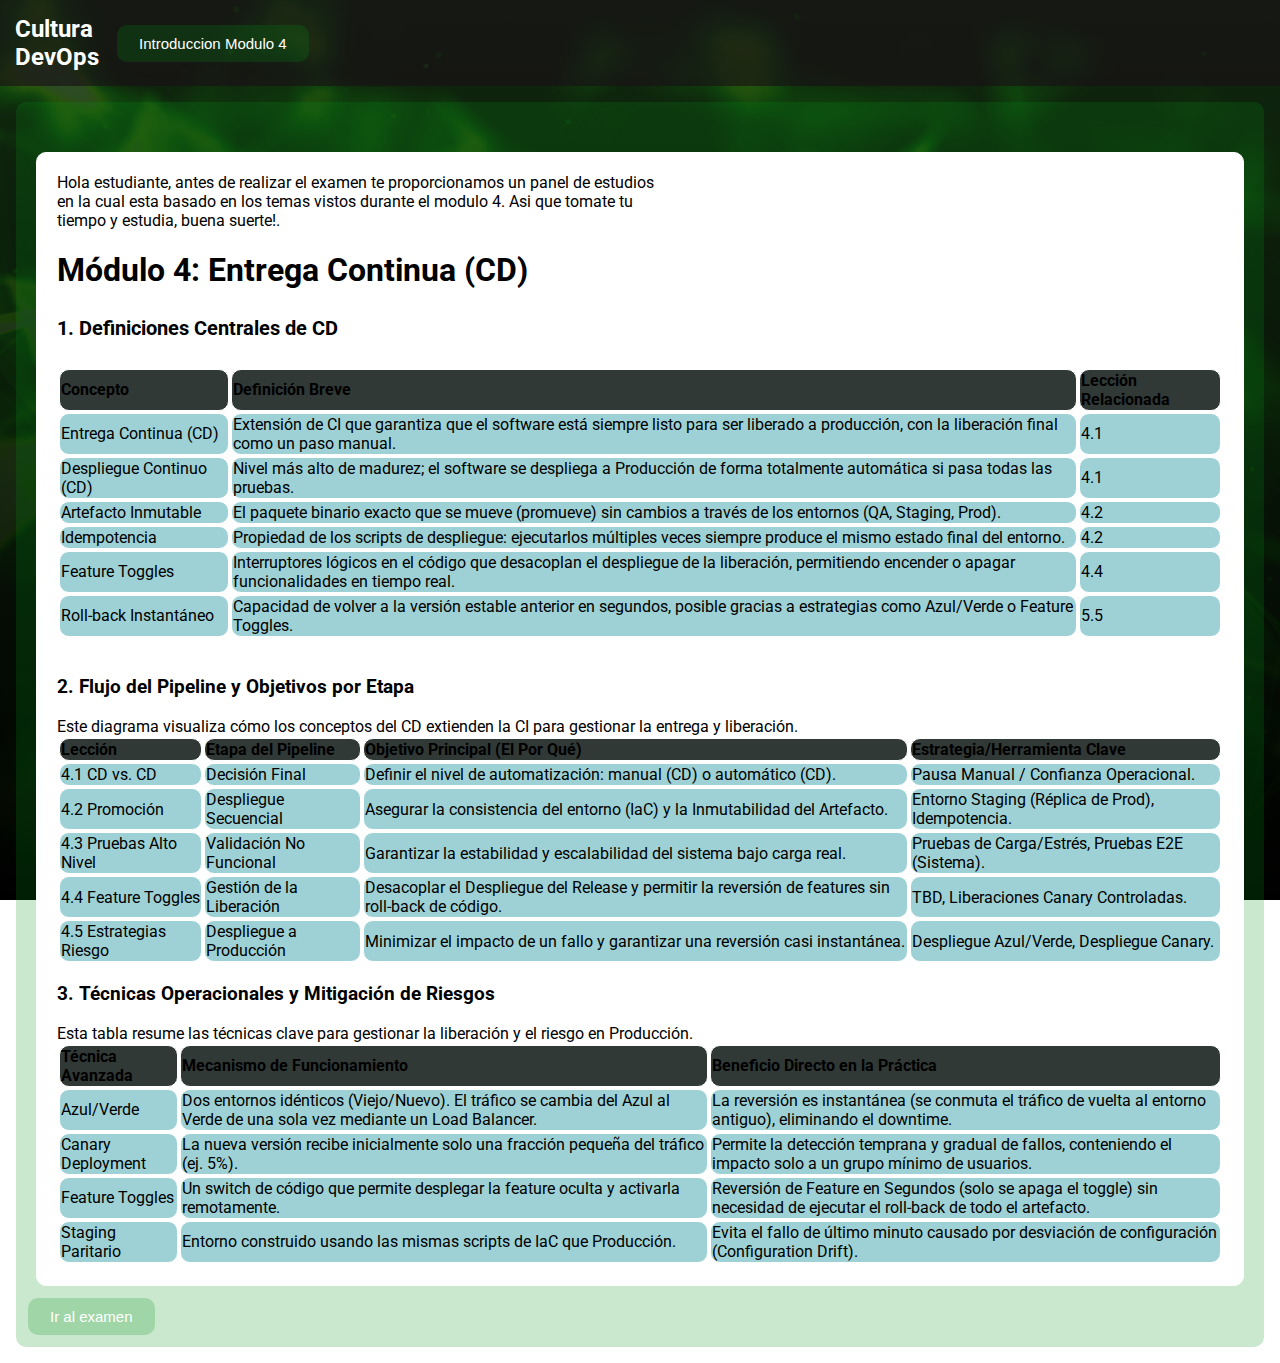
<file: pages/modulos/modulo_4/panel_de_estudio_4.html>
<!DOCTYPE html>
<html lang="en">
<head>
    <meta charset="UTF-8">
    <meta name="viewport" content="width=device-width, initial-scale=1.0">
    <link rel="shortcut icon" href="../../../assets/img/icons/icons_leccion/Icon_Commission_Story.svg" type="image/x-icon">
    <link rel="stylesheet" href="../../../assets/css/pages/modulos/modulo_4/panel_de_estudio_4.css?v=1.0">
    <link rel="stylesheet" href="../../../assets/fonts/font.css?v=1.0">
    <title>Panel de Estudio 4</title>
</head>
<body>
    <header>
        <div class="logo">
            <h1>Cultura <br> DevOps</h1>
        </div>
        <nav>
            <ul>
                <li>
                    <form action="modulo_4_introduccion.php" method="POST">
                        <button class="botones" type="submit">Introduccion Modulo 4</button>
                    </form>
                </li>
            </ul>
        </nav>
    </header>
    <div class="contenedor-bisabuelo">
        <div class="contenedor-bipadre">
            <div class="contenedor-bihijo">
                <div class="panel-de-estudio">
                    <div class="container">
                            <div class="columna">
                                Hola estudiante, antes de realizar el examen te proporcionamos un panel de estudios <br>
                                en la cual esta basado en los temas vistos durante el modulo 4. Asi que tomate tu <br>
                                tiempo y estudia, buena suerte!. <br>
                                <h1 class="titulo">
                                    Módulo 4: Entrega Continua (CD)
                                </h1>
                                <h4 class="subtitulo">
                                    1. Definiciones Centrales de CD
                                </h4>
                                <table>
                                    <tr>
                                        <th>Concepto</th>
                                        <th>Definición Breve</th>
                                        <th>Lección Relacionada</th>
                                    </tr>
                                    <tr>
                                        <td>Entrega Continua (CD)</td>
                                        <td>Extensión de CI que garantiza que el software está siempre listo para ser liberado a producción, con la liberación final como un paso manual.</td>
                                        <td>4.1</td>
                                    </tr>
                                    <tr>
                                        <td>Despliegue Continuo (CD)</td>
                                        <td>Nivel más alto de madurez; el software se despliega a Producción de forma totalmente automática si pasa todas las pruebas.</td>
                                        <td>4.1</td>
                                    </tr>
                                    <tr>
                                        <td>Artefacto Inmutable</td>
                                        <td>El paquete binario exacto que se mueve (promueve) sin cambios a través de los entornos (QA, Staging, Prod).</td>
                                        <td>4.2</td>
                                    </tr>
                                    <tr>
                                        <td>Idempotencia</td>
                                        <td>Propiedad de los scripts de despliegue: ejecutarlos múltiples veces siempre produce el mismo estado final del entorno.</td>
                                        <td>4.2</td>
                                    </tr>
                                    <tr>
                                        <td>Feature Toggles</td>
                                        <td>Interruptores lógicos en el código que desacoplan el despliegue de la liberación, permitiendo encender o apagar funcionalidades en tiempo real.</td>
                                        <td>4.4</td>
                                    </tr>
                                    <tr>
                                        <td>Roll-back Instantáneo</td>
                                        <td>Capacidad de volver a la versión estable anterior en segundos, posible gracias a estrategias como Azul/Verde o Feature Toggles.</td>
                                        <td>5.5</td>
                                    </tr>
                                </table>
                                <br>
                                <h3>
                                    2. Flujo del Pipeline y Objetivos por Etapa
                                </h3>
                                Este diagrama visualiza cómo los conceptos del CD extienden la CI para gestionar la entrega y liberación.
                                <table>
                                    <tr>
                                        <th>Lección</th>
                                        <th>Etapa del Pipeline</th>
                                        <th>Objetivo Principal (El Por Qué)</th>
                                        <th>Estrategia/Herramienta Clave</th>
                                    </tr>
                                    <tr>
                                        <td>4.1 CD vs. CD</td>
                                        <td>Decisión Final</td>
                                        <td>Definir el nivel de automatización: manual (CD) o automático (CD).</td>
                                        <td>Pausa Manual / Confianza Operacional.</td>
                                    </tr>
                                    <tr>
                                        <td>4.2 Promoción</td>
                                        <td>Despliegue Secuencial</td>
                                        <td>Asegurar la consistencia del entorno (IaC) y la Inmutabilidad del Artefacto.</td>
                                        <td>Entorno Staging (Réplica de Prod), Idempotencia.</td>
                                    </tr>
                                    <tr>
                                        <td>4.3 Pruebas Alto Nivel</td>
                                        <td>Validación No Funcional</td>
                                        <td>Garantizar la estabilidad y escalabilidad del sistema bajo carga real.</td>
                                        <td>Pruebas de Carga/Estrés, Pruebas E2E (Sistema).</td>
                                    </tr>
                                    <tr>
                                        <td>4.4 Feature Toggles</td>
                                        <td>Gestión de la Liberación</td>
                                        <td>Desacoplar el Despliegue del Release y permitir la reversión de features sin roll-back de código.</td>
                                        <td>TBD, Liberaciones Canary Controladas.</td>
                                    </tr>
                                    <tr>
                                        <td>4.5 Estrategias Riesgo</td>
                                        <td>Despliegue a Producción</td>
                                        <td>Minimizar el impacto de un fallo y garantizar una reversión casi instantánea.</td>
                                        <td>Despliegue Azul/Verde, Despliegue Canary.</td>
                                    </tr>
                                </table>
                                <h3>
                                    3. Técnicas Operacionales y Mitigación de Riesgos
                                </h3>
                                Esta tabla resume las técnicas clave para gestionar la liberación y el riesgo en Producción.
                                <table>
                                    <tr>
                                        <th>Técnica Avanzada</th>
                                        <th>Mecanismo de Funcionamiento</th>
                                        <th>Beneficio Directo en la Práctica</th>
                                    </tr>
                                    <tr>
                                        <td>Azul/Verde</td>
                                        <td>Dos entornos idénticos (Viejo/Nuevo). El tráfico se cambia del Azul al Verde de una sola vez mediante un Load Balancer.</td>
                                        <td>La reversión es instantánea (se conmuta el tráfico de vuelta al entorno antiguo), eliminando el downtime.</td>
                                    </tr>
                                    <tr>
                                        <td>Canary Deployment</td>
                                        <td>La nueva versión recibe inicialmente solo una fracción pequeña del tráfico (ej. 5%).</td>
                                        <td>Permite la detección temprana y gradual de fallos, conteniendo el impacto solo a un grupo mínimo de usuarios.</td>
                                    </tr>
                                    <tr>
                                        <td>Feature Toggles</td>
                                        <td>Un switch de código que permite desplegar la feature oculta y activarla remotamente.</td>
                                        <td>Reversión de Feature en Segundos (solo se apaga el toggle) sin necesidad de ejecutar el roll-back de todo el artefacto.</td>
                                    </tr>
                                    <tr>
                                        <td>Staging Paritario</td>
                                        <td>Entorno construido usando las mismas scripts de IaC que Producción.</td>
                                        <td>Evita el fallo de último minuto causado por desviación de configuración (Configuration Drift).</td>
                                    </tr>
                                </table>
                            </div>
                        </div>
                        <form action="../../../examenes/examen_modulo_4/examen_modulo_4.php" method="post" onsubmit="return confirm('¿Estas listo para realizar el examen?');">
                            <button class="botones" type="submit">Ir al examen</button>
                        </form>
                    </div>
                </div>
            </div>
        </div>
    </body>
</html>
</file>
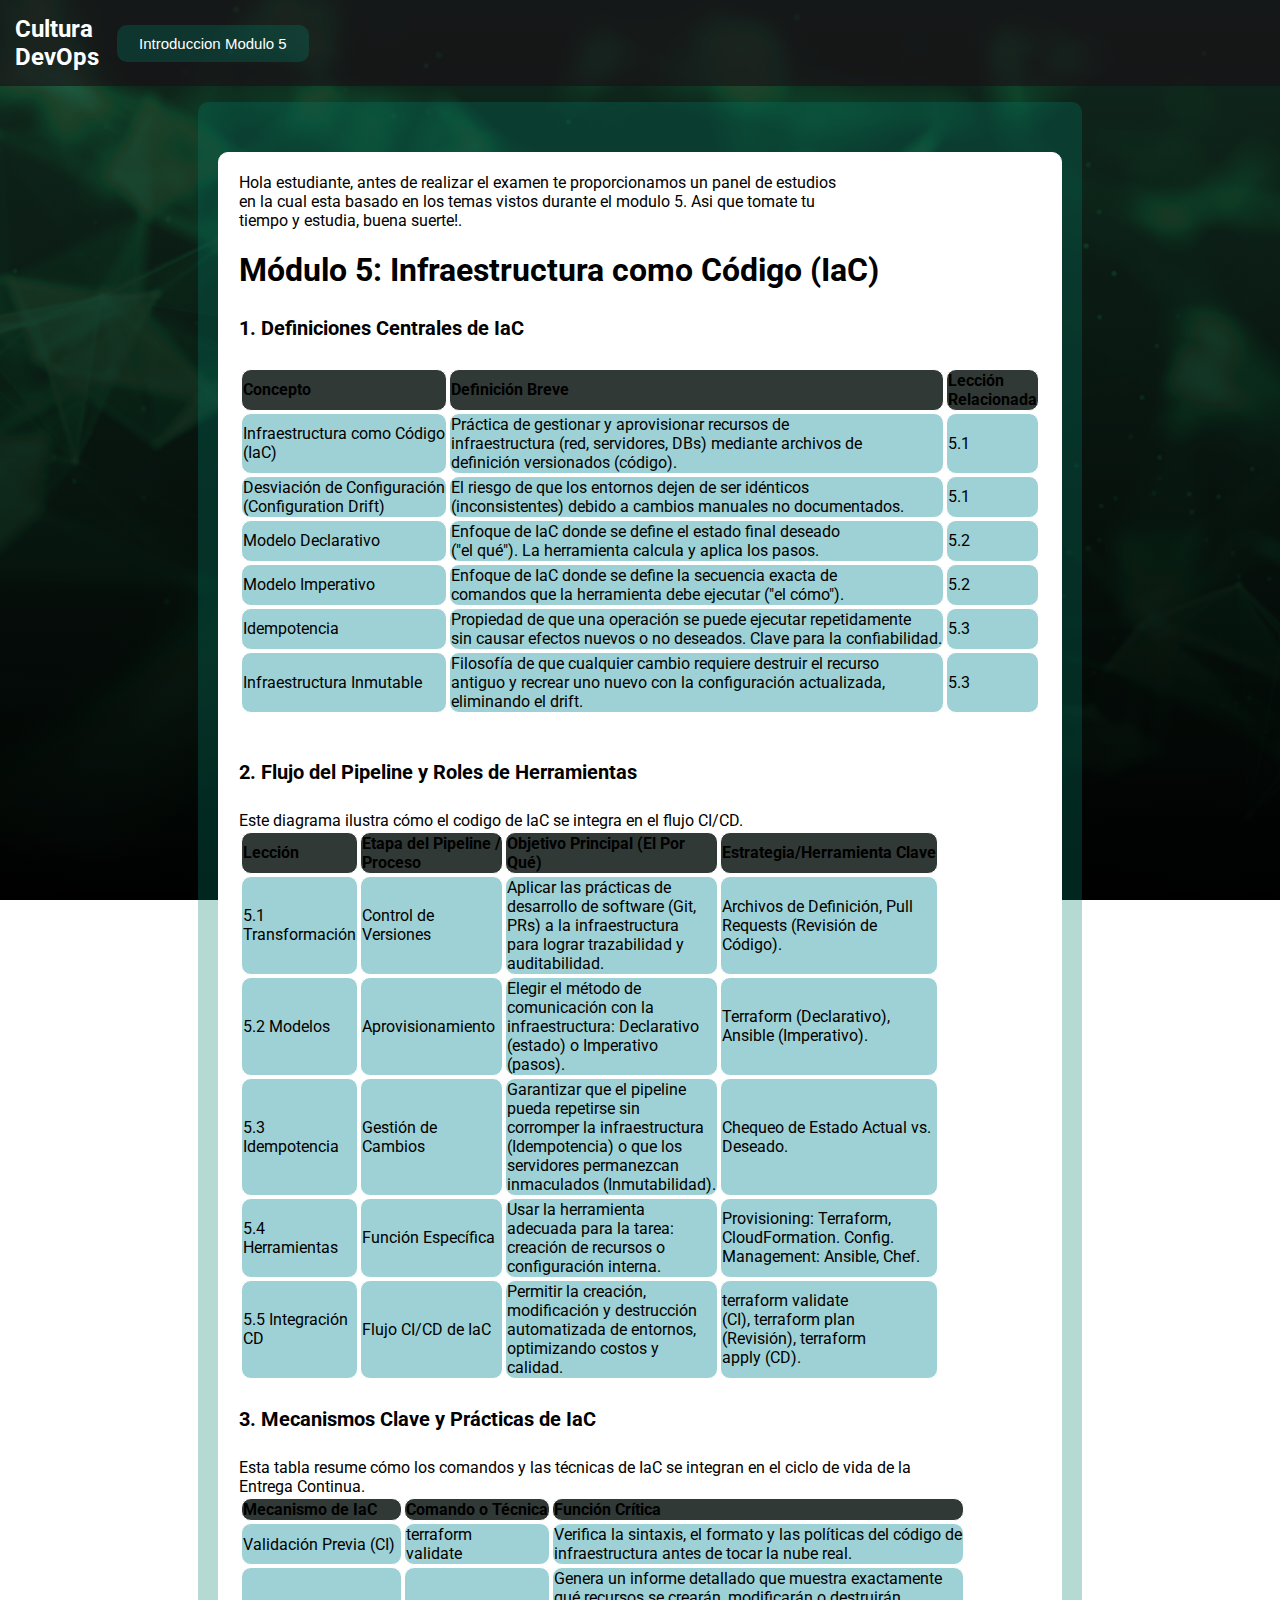
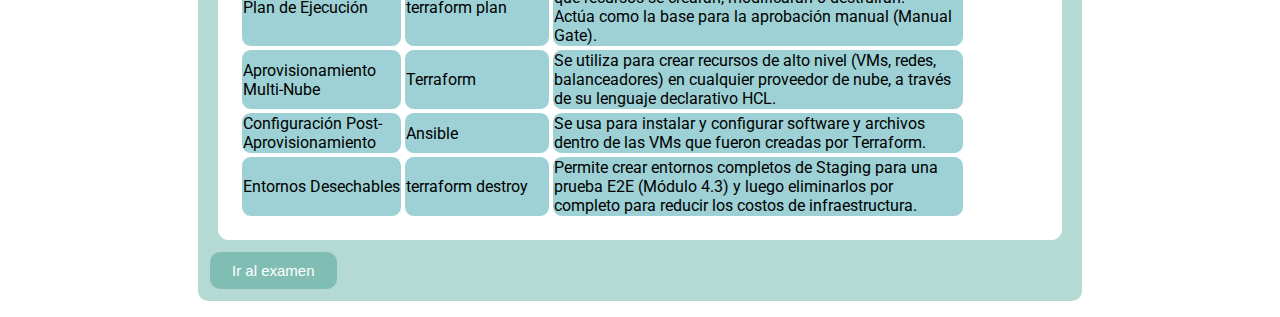
<file: pages/modulos/modulo_5/panel_de_estudio_5.html>
<!DOCTYPE html>
<html lang="en">
<head>
    <meta charset="UTF-8">
    <meta name="viewport" content="width=device-width, initial-scale=1.0">
    <link rel="shortcut icon" href="../../../assets/img/icons/icons_leccion/Icon_Commission_Story.svg" type="image/x-icon">
    <link rel="stylesheet" href="../../../assets/css/pages/modulos/modulo_5/panel_de_estudio_5.css?v=1.0">
    <link rel="stylesheet" href="../../../assets/fonts/font.css?v=1.0">
    <title>Panel de Estudio 5</title>
</head>
<body>
    <header>
        <div class="logo">
            <h1>Cultura <br> DevOps</h1>
        </div>
        <nav>
            <ul>
                <li>
                    <form action="modulo_5_introduccion.php" method="POST">
                        <button class="botones" type="submit">Introduccion Modulo 5</button>
                    </form>
                </li>
            </ul>
        </nav>
    </header>
    <div class="contenedor-bisabuelo">
        <div class="contenedor-bipadre">
            <div class="contenedor-bihijo">
                <div class="panel-de-estudio">
                    <div class="container">
                            <div class="columna">
                                Hola estudiante, antes de realizar el examen te proporcionamos un panel de estudios <br>
                                en la cual esta basado en los temas vistos durante el modulo 5. Asi que tomate tu <br>
                                tiempo y estudia, buena suerte!. <br>
                                <h1 class="titulo">
                                    Módulo 5: Infraestructura como Código (IaC)
                                </h1>
                                <h4 class="subtitulo">
                                    1. Definiciones Centrales de IaC
                                </h4>
                                <table>
                                    <tr>
                                        <th>Concepto</th>
                                        <th>Definición Breve</th>
                                        <th>Lección <br> Relacionada</th>
                                    </tr>
                                    <tr>
                                        <td>Infraestructura como Código <br> (IaC)</td>
                                        <td>Práctica de gestionar y aprovisionar recursos de <br> infraestructura (red, servidores, DBs) mediante archivos de <br> definición versionados (código).</td>
                                        <td>5.1</td>
                                    </tr>
                                    <tr>
                                        <td>Desviación de Configuración <br> (Configuration Drift)</td>
                                        <td>El riesgo de que los entornos dejen de ser idénticos <br> (inconsistentes) debido a cambios manuales no documentados.</td>
                                        <td>5.1</td>
                                    </tr>
                                    <tr>
                                        <td>Modelo Declarativo</td>
                                        <td>Enfoque de IaC donde se define el estado final deseado <br> ("el qué"). La herramienta calcula y aplica los pasos.</td>
                                        <td>5.2</td>
                                    </tr>
                                    <tr>
                                        <td>Modelo Imperativo</td>
                                        <td>Enfoque de IaC donde se define la secuencia exacta de <br> comandos que la herramienta debe ejecutar ("el cómo").</td>
                                        <td>5.2</td>
                                    </tr>
                                    <tr>
                                        <td>Idempotencia</td>
                                        <td>Propiedad de que una operación se puede ejecutar repetidamente <br> sin causar efectos nuevos o no deseados. Clave para la confiabilidad.</td>
                                        <td>5.3</td>
                                    </tr>
                                    <tr>
                                        <td>Infraestructura Inmutable</td>
                                        <td>Filosofía de que cualquier cambio requiere destruir el recurso <br> antiguo y recrear uno nuevo con la configuración actualizada, <br> eliminando el drift.</td>
                                        <td>5.3</td>
                                    </tr>
                                </table>
                                <br>
                                <h4 class="subtitulo">
                                    2. Flujo del Pipeline y Roles de Herramientas
                                </h4>
                                Este diagrama ilustra cómo el codigo de IaC se integra en el flujo CI/CD.
                                <br>
                                <table>
                                    <tr>
                                        <th>Lección</th>
                                        <th>Etapa del Pipeline / <br> Proceso</th>
                                        <th>Objetivo Principal (El Por <br> Qué)</th>
                                        <th>Estrategia/Herramienta Clave</th>
                                    </tr>
                                    <tr>
                                        <td>5.1 <br> Transformación</td>
                                        <td>Control de <br> Versiones</td>
                                        <td>Aplicar las prácticas de <br> desarrollo de software (Git, <br> PRs) a la infraestructura <br> para lograr trazabilidad y <br> auditabilidad.</td>
                                        <td>Archivos de Definición, Pull <br> Requests (Revisión de <br> Código).</td>
                                    </tr>
                                    <tr>
                                        <td>5.2 Modelos</td>
                                        <td>Aprovisionamiento</td>
                                        <td>Elegir el método de <br> comunicación con la <br> infraestructura: Declarativo <br> (estado) o Imperativo <br> (pasos).</td>
                                        <td>Terraform (Declarativo), <br> Ansible (Imperativo).</td>
                                    </tr>
                                    <tr>
                                        <td>5.3 <br> Idempotencia</td>
                                        <td>Gestión de <br> Cambios</td>
                                        <td>Garantizar que el pipeline <br> pueda repetirse sin <br> corromper la infraestructura <br> (Idempotencia) o que los <br> servidores permanezcan <br> inmaculados (Inmutabilidad).</td>
                                        <td>Chequeo de Estado Actual vs. <br> Deseado.</td>
                                    </tr>
                                    <tr>
                                        <td>5.4 <br> Herramientas</td>
                                        <td>Función Específica</td>
                                        <td>Usar la herramienta <br> adecuada para la tarea: <br> creación de recursos o <br> configuración interna.</td>
                                        <td>Provisioning: Terraform, <br> CloudFormation. Config. <br> Management: Ansible, Chef.</td>
                                    </tr>
                                    <tr>
                                        <td>5.5 Integración <br> CD</td>
                                        <td>Flujo CI/CD de IaC</td>
                                        <td>Permitir la creación, <br> modificación y destrucción <br> automatizada de entornos, <br> optimizando costos y <br> calidad.</td>
                                        <td>terraform validate <br> (CI), terraform plan <br> (Revisión), terraform <br> apply (CD).</td>
                                    </tr>
                                </table>
                                <h4 class="subtitulo">
                                    3. Mecanismos Clave y Prácticas de IaC
                                </h4>
                                Esta tabla resume cómo los comandos y las técnicas de IaC se integran en el ciclo de vida de la <br>
                                Entrega Continua.
                                <table>
                                    <tr>
                                        <th>Mecanismo de IaC</th>
                                        <th>Comando o Técnica</th>
                                        <th>Función Crítica</th>
                                    </tr>
                                    <tr>
                                        <td>Validación Previa (CI)</td>
                                        <td>terraform <br> validate</td>
                                        <td>Verifica la sintaxis, el formato y las políticas del código de <br> infraestructura antes de tocar la nube real.</td>
                                    </tr>
                                    <tr>
                                        <td>Plan de Ejecución</td>
                                        <td>terraform plan</td>
                                        <td>Genera un informe detallado que muestra exactamente <br> qué recursos se crearán, modificarán o destruirán. <br> Actúa como la base para la aprobación manual (Manual <br> Gate).</td>
                                    </tr>
                                    <tr>
                                        <td>Aprovisionamiento <br> Multi-Nube</td>
                                        <td>Terraform</td>
                                        <td>Se utiliza para crear recursos de alto nivel (VMs, redes, <br> balanceadores) en cualquier proveedor de nube, a través <br> de su lenguaje declarativo HCL.</td>
                                    </tr>
                                    <tr>
                                        <td>Configuración Post- <br> Aprovisionamiento</td>
                                        <td>Ansible</td>
                                        <td>Se usa para instalar y configurar software y archivos <br> dentro de las VMs que fueron creadas por Terraform.</td>
                                    </tr>
                                    <tr>
                                        <td>Entornos Desechables</td>
                                        <td>terraform destroy</td>
                                        <td>Permite crear entornos completos de Staging para una <br> prueba E2E (Módulo 4.3) y luego eliminarlos por <br> completo para reducir los costos de infraestructura.</td>
                                    </tr>
                                </table>
                            </div>
                        </div>
                        <form action="../../../examenes/examen_modulo_5/examen_modulo_5.php" method="post" onsubmit="return confirm('¿Estas listo para realizar el examen?');">
                            <button class="botones" type="submit">Ir al examen</button>
                        </form>
                    </div>
                </div>
            </div>
        </div>
    </body>
</html>
</file>
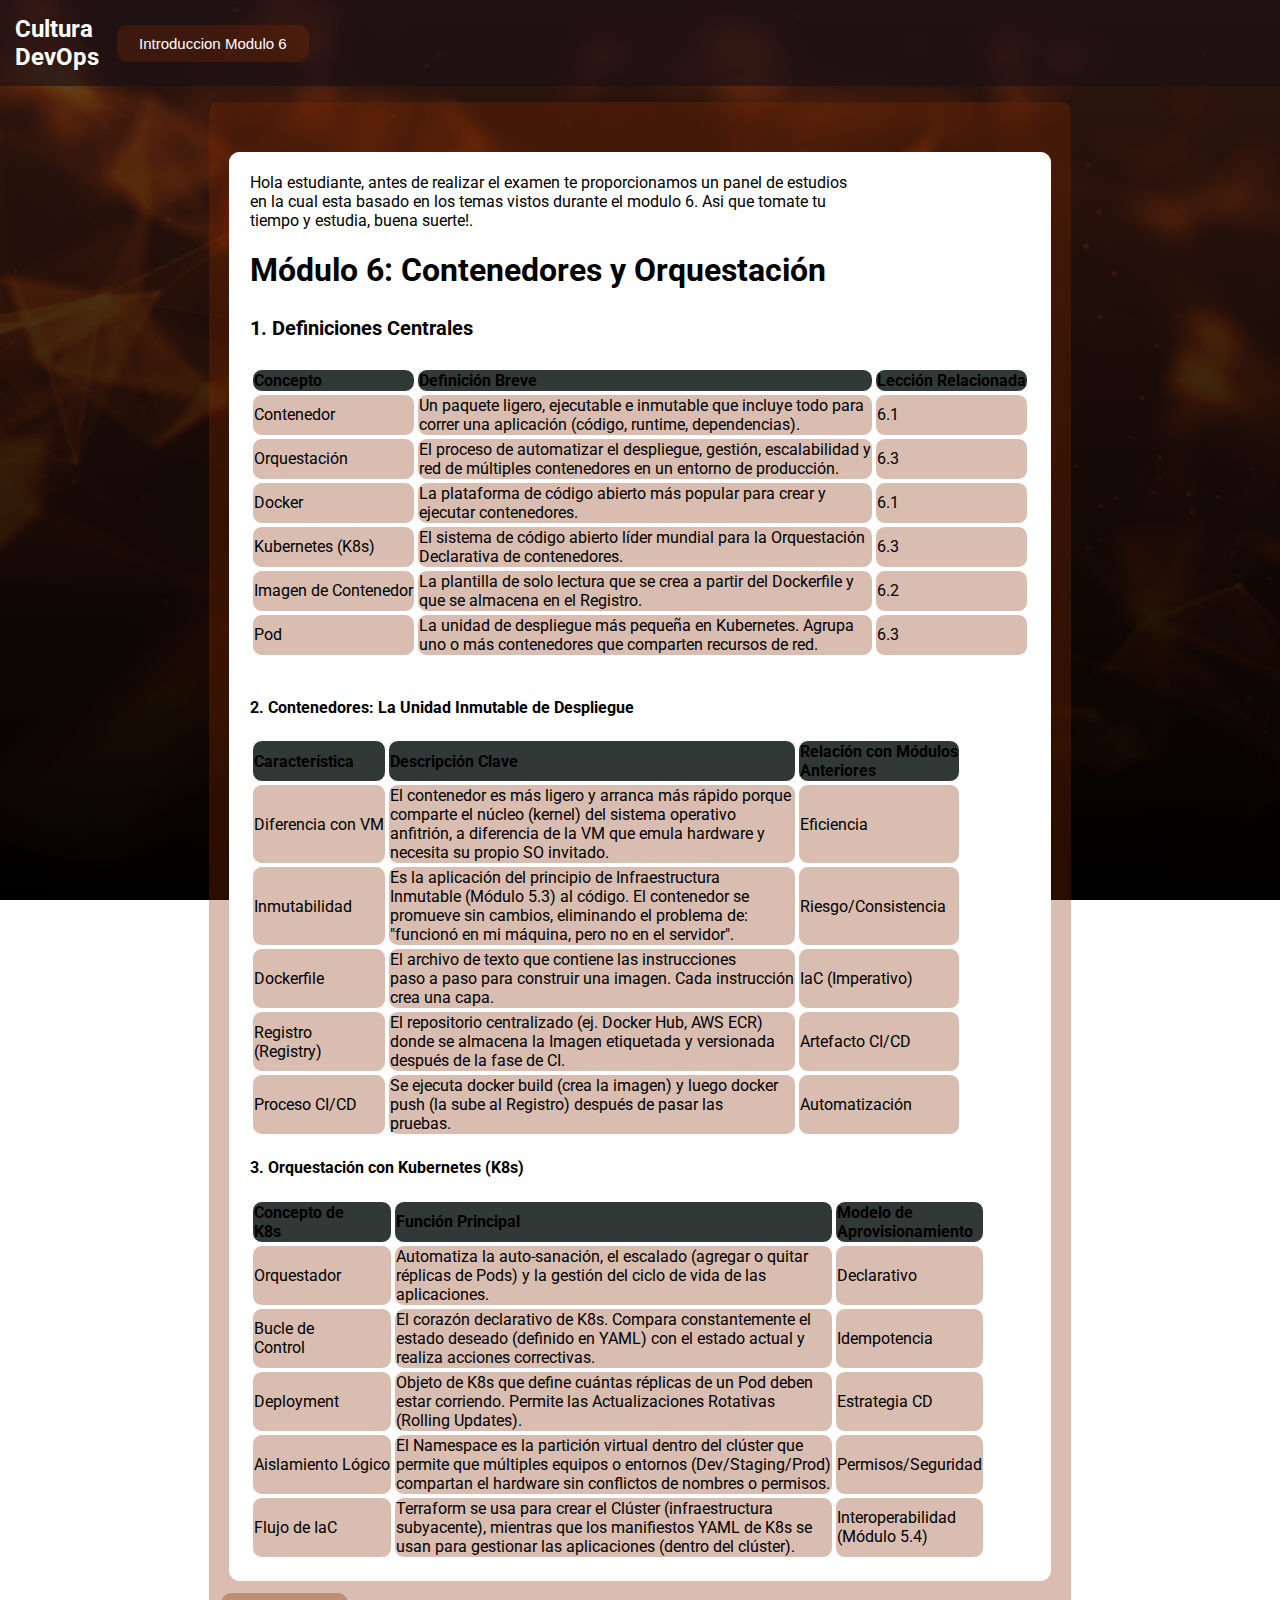
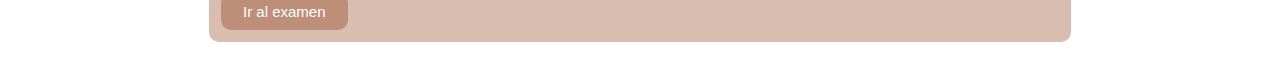
<file: pages/modulos/modulo_6/panel_de_estudio_6.html>
<!DOCTYPE html>
<html lang="en">
<head>
    <meta charset="UTF-8">
    <meta name="viewport" content="width=device-width, initial-scale=1.0">
    <link rel="shortcut icon" href="../../../assets/img/icons/icons_leccion/Icon_Commission_Story.svg" type="image/x-icon">
    <link rel="stylesheet" href="../../../assets/css/pages/modulos/modulo_6/panel_de_estudio_6.css?v=1.0">
    <link rel="stylesheet" href="../../../assets/fonts/font.css?v=1.0">
    <title>Panel de Estudio 6</title>
</head>
<body>
    <header>
        <div class="logo">
            <h1>Cultura <br> DevOps</h1>
        </div>
        <nav>
            <ul>
                <li>
                    <form action="modulo_6_introduccion.php" method="POST">
                        <button class="botones" type="submit">Introduccion Modulo 6</button>
                    </form>
                </li>
            </ul>
        </nav>
    </header>
    <div class="contenedor-bisabuelo">
        <div class="contenedor-bipadre">
            <div class="contenedor-bihijo">
                <div class="panel-de-estudio">
                    <div class="container">
                            <div class="columna">
                                Hola estudiante, antes de realizar el examen te proporcionamos un panel de estudios <br>
                                en la cual esta basado en los temas vistos durante el modulo 6. Asi que tomate tu <br>
                                tiempo y estudia, buena suerte!. <br>
                                <h1 class="titulo">
                                    Módulo 6: Contenedores y Orquestación
                                </h1>
                                <h4 class="subtitulo">
                                    1. Definiciones Centrales
                                </h4>
                                <table>
                                    <tr>
                                        <th>Concepto</th>
                                        <th>Definición Breve</th>
                                        <th>Lección Relacionada</th>
                                    </tr>
                                    <tr>
                                        <td>Contenedor</td>
                                        <td>Un paquete ligero, ejecutable e inmutable que incluye todo para <br> correr una aplicación (código, runtime, dependencias).</td>
                                        <td>6.1</td>
                                    </tr>
                                    <tr>
                                        <td>Orquestación</td>
                                        <td>El proceso de automatizar el despliegue, gestión, escalabilidad y <br> red de múltiples contenedores en un entorno de producción.</td>
                                        <td>6.3</td>
                                    </tr>
                                    <tr>
                                        <td>Docker</td>
                                        <td>La plataforma de código abierto más popular para crear y <br> ejecutar contenedores.</td>
                                        <td>6.1</td>
                                    </tr>
                                    <tr>
                                        <td>Kubernetes (K8s)</td>
                                        <td>El sistema de código abierto líder mundial para la Orquestación <br> Declarativa de contenedores.</td>
                                        <td>6.3</td>
                                    </tr>
                                    <tr>
                                        <td>Imagen de Contenedor</td>
                                        <td>La plantilla de solo lectura que se crea a partir del Dockerfile y <br> que se almacena en el Registro.</td>
                                        <td>6.2</td>
                                    </tr>
                                    <tr>
                                        <td>Pod</td>
                                        <td>La unidad de despliegue más pequeña en Kubernetes. Agrupa <br> uno o más contenedores que comparten recursos de red.</td>
                                        <td>6.3</td>
                                    </tr>
                                </table>
                                <br>
                                <h4>
                                    2. Contenedores: La Unidad Inmutable de Despliegue
                                </h4>
                                <table>
                                    <tr>
                                        <th>Característica</th>
                                        <th>Descripción Clave</th>
                                        <th>Relación con Módulos <br> Anteriores</th>
                                    </tr>
                                    <tr>
                                        <td>Diferencia con VM</td>
                                        <td>El contenedor es más ligero y arranca más rápido porque <br> comparte el núcleo (kernel) del sistema operativo <br> anfitrión, a diferencia de la VM que emula hardware y <br> necesita su propio SO invitado.</td>
                                        <td>Eficiencia</td>
                                    </tr>
                                    <tr>
                                        <td>Inmutabilidad</td>
                                        <td>Es la aplicación del principio de Infraestructura <br> Inmutable (Módulo 5.3) al código. El contenedor se <br> promueve sin cambios, eliminando el problema de: <br> "funcionó en mi máquina, pero no en el servidor".</td>
                                        <td>Riesgo/Consistencia</td>
                                    </tr>
                                    <tr>
                                        <td>Dockerfile</td>
                                        <td>El archivo de texto que contiene las instrucciones <br> paso a paso para construir una imagen. Cada instrucción <br> crea una capa.</td>
                                        <td>IaC (Imperativo)</td>
                                    </tr>
                                    <tr>
                                        <td>Registro <br> (Registry)</td>
                                        <td>El repositorio centralizado (ej. Docker Hub, AWS ECR) <br> donde se almacena la Imagen etiquetada y versionada <br> después de la fase de CI.</td>
                                        <td>Artefacto CI/CD</td>
                                    </tr>
                                    <tr>
                                        <td>Proceso CI/CD</td>
                                        <td>Se ejecuta docker build (crea la imagen) y luego docker <br> push (la sube al Registro) después de pasar las <br> pruebas.</td>
                                        <td>Automatización</td>
                                    </tr>
                                </table>
                                <h4>
                                    3. Orquestación con Kubernetes (K8s)
                                </h4>
                                <table>
                                    <tr>
                                        <th>Concepto de <br> K8s</th>
                                        <th>Función Principal</th>
                                        <th>Modelo de <br> Aprovisionamiento</th>
                                    </tr>
                                    <tr>
                                        <td>Orquestador</td>
                                        <td>Automatiza la auto-sanación, el escalado (agregar o quitar <br> réplicas de Pods) y la gestión del ciclo de vida de las <br> aplicaciones.</td>
                                        <td>Declarativo</td>
                                    </tr>
                                    <tr>
                                        <td>Bucle de <br> Control</td>
                                        <td>El corazón declarativo de K8s. Compara constantemente el <br> estado deseado (definido en YAML) con el estado actual y <br> realiza acciones correctivas.</td>
                                        <td>Idempotencia</td>
                                    </tr>
                                    <tr>
                                        <td>Deployment</td>
                                        <td>Objeto de K8s que define cuántas réplicas de un Pod deben <br> estar corriendo. Permite las Actualizaciones Rotativas <br> (Rolling Updates).</td>
                                        <td>Estrategia CD</td>
                                    </tr>
                                    <tr>
                                        <td>Aislamiento Lógico</td>
                                        <td>El Namespace es la partición virtual dentro del clúster que <br> permite que múltiples equipos o entornos (Dev/Staging/Prod) <br> compartan el hardware sin conflictos de nombres o permisos.</td>
                                        <td>Permisos/Seguridad</td>
                                    </tr>
                                    <tr>
                                        <td>Flujo de IaC</td>
                                        <td>Terraform se usa para crear el Clúster (infraestructura <br> subyacente), mientras que los manifiestos YAML de K8s se <br> usan para gestionar las aplicaciones (dentro del clúster).</td>
                                        <td>Interoperabilidad <br> (Módulo 5.4)</td>
                                    </tr>
                                </table>
                            </div>
                        </div>
                        <form action="../../../examenes/examen_modulo_6/examen_modulo_6.php" method="post" onsubmit="return confirm('¿Estas listo para realizar el examen?');">
                            <button class="botones" type="submit">Ir al examen</button>
                        </form>
                    </div>
                </div>
            </div>
        </div>
    </body>
</html>
</file>
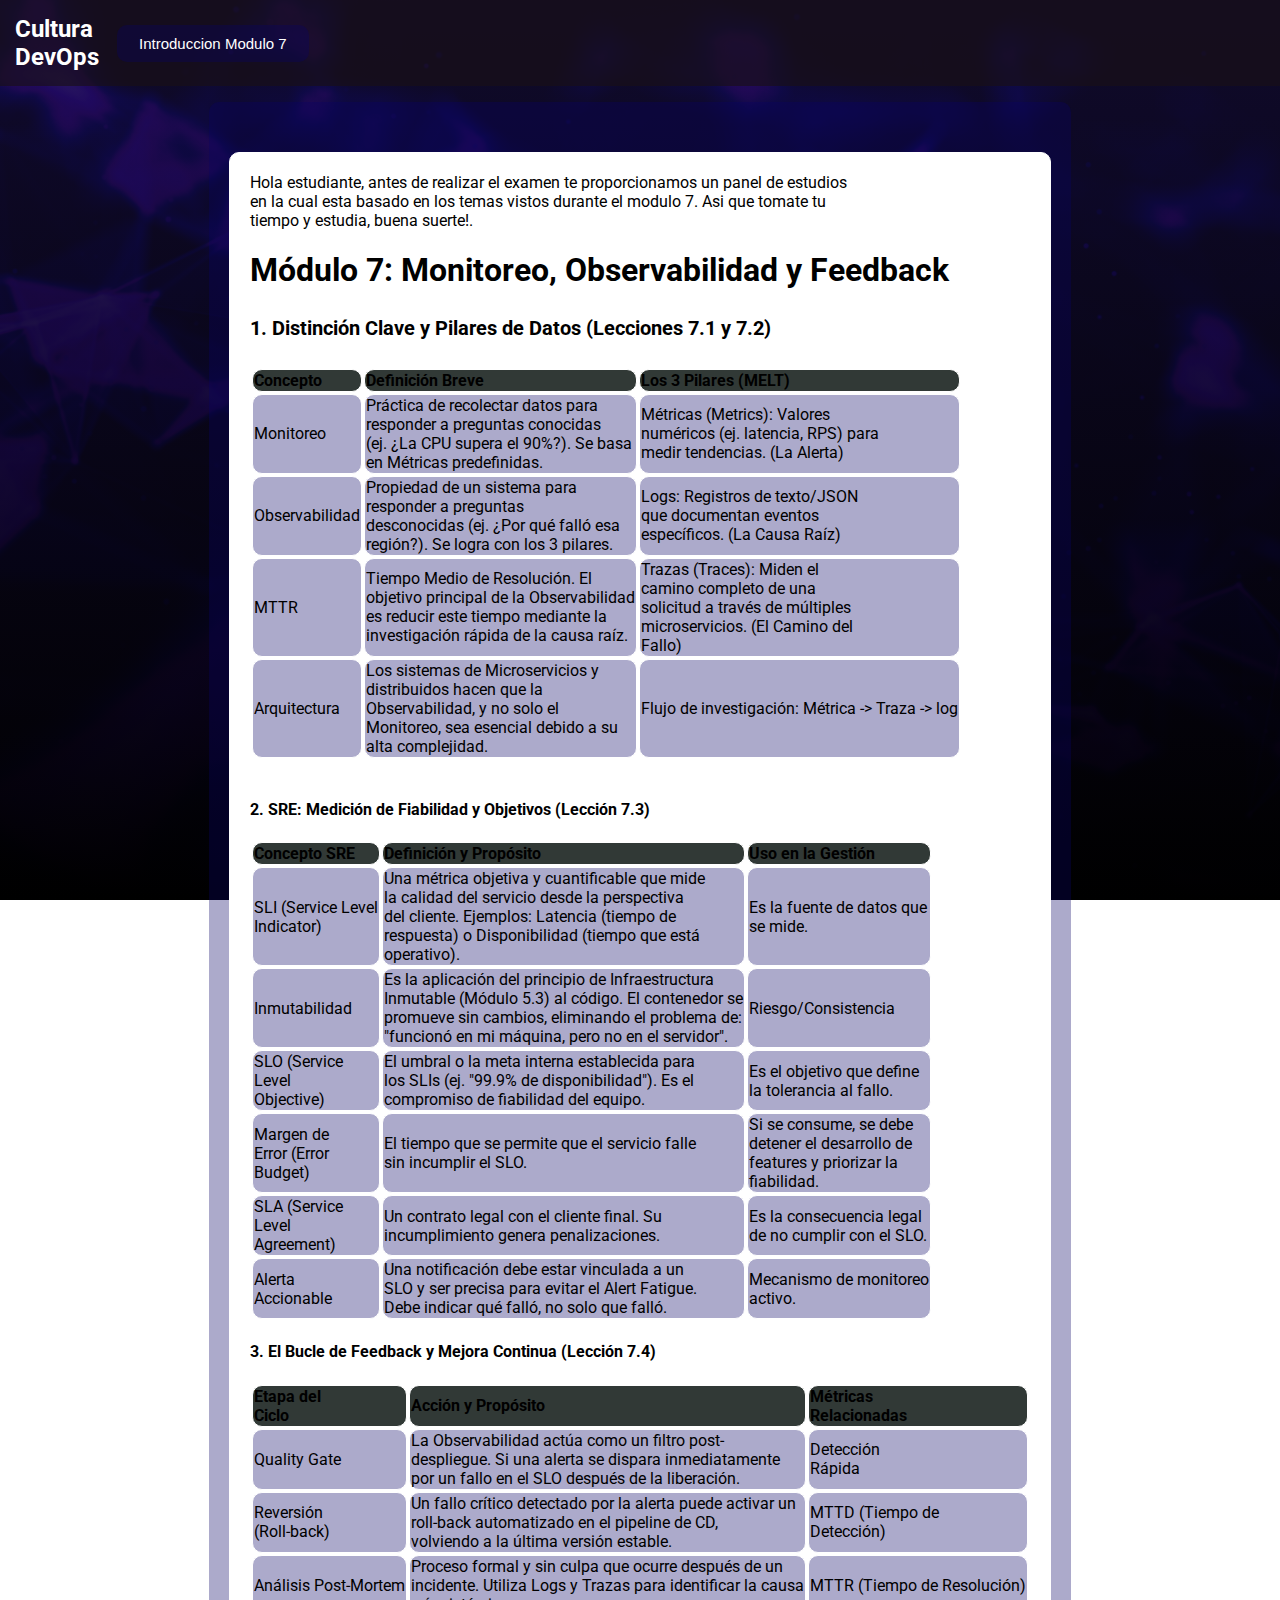
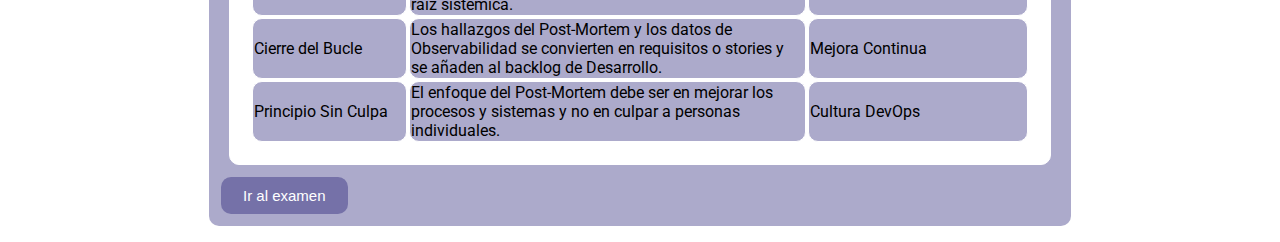
<file: pages/modulos/modulo_7/panel_de_estudio_7.html>
<!DOCTYPE html>
<html lang="en">
<head>
    <meta charset="UTF-8">
    <meta name="viewport" content="width=device-width, initial-scale=1.0">
    <link rel="shortcut icon" href="../../../assets/img/icons/icons_leccion/Icon_Commission_Story.svg" type="image/x-icon">
    <link rel="stylesheet" href="../../../assets/css/pages/modulos/modulo_7/panel_de_estudio_7.css?v=1.0">
    <link rel="stylesheet" href="../../../assets/fonts/font.css?v=1.0">
    <title>Panel de Estudio 7</title>
</head>
<body>
    <header>
        <div class="logo">
            <h1>Cultura <br> DevOps</h1>
        </div>
        <nav>
            <ul>
                <li>
                    <form action="modulo_7_introduccion.php" method="POST">
                        <button class="botones" type="submit">Introduccion Modulo 7</button>
                    </form>
                </li>
            </ul>
        </nav>
    </header>
    <div class="contenedor-bisabuelo">
        <div class="contenedor-bipadre">
            <div class="contenedor-bihijo">
                <div class="panel-de-estudio">
                    <div class="container">
                            <div class="columna">
                                Hola estudiante, antes de realizar el examen te proporcionamos un panel de estudios <br>
                                en la cual esta basado en los temas vistos durante el modulo 7. Asi que tomate tu <br>
                                tiempo y estudia, buena suerte!. <br>
                                <h1 class="titulo">
                                    Módulo 7: Monitoreo, Observabilidad y Feedback
                                </h1>
                                <h4 class="subtitulo">
                                    1. Distinción Clave y Pilares de Datos (Lecciones 7.1 y 7.2)
                                </h4>
                                <table>
                                    <tr>
                                        <th>Concepto</th>
                                        <th>Definición Breve</th>
                                        <th>Los 3 Pilares (MELT)</th>
                                    </tr>
                                    <tr>
                                        <td>Monitoreo</td>
                                        <td>Práctica de recolectar datos para <br> responder a preguntas conocidas <br> (ej. ¿La CPU supera el 90%?). Se basa <br> en Métricas predefinidas.</td>
                                        <td>Métricas (Metrics): Valores <br> numéricos (ej. latencia, RPS) para <br> medir tendencias. (La Alerta)</td>
                                    </tr>
                                    <tr>
                                        <td>Observabilidad</td>
                                        <td>Propiedad de un sistema para <br> responder a preguntas <br> desconocidas (ej. ¿Por qué falló esa <br> región?). Se logra con los 3 pilares.</td>
                                        <td>Logs: Registros de texto/JSON <br> que documentan eventos <br> específicos. (La Causa Raíz)</td>
                                    </tr>
                                    <tr>
                                        <td>MTTR</td>
                                        <td>Tiempo Medio de Resolución. El <br> objetivo principal de la Observabilidad <br> es reducir este tiempo mediante la <br> investigación rápida de la causa raíz.</td>
                                        <td>Trazas (Traces): Miden el <br> camino completo de una <br> solicitud a través de múltiples <br> microservicios. (El Camino del <br> Fallo)</td>
                                    </tr>
                                    <tr>
                                        <td>Arquitectura</td>
                                        <td>Los sistemas de Microservicios y <br> distribuidos hacen que la <br> Observabilidad, y no solo el <br> Monitoreo, sea esencial debido a su <br> alta complejidad.</td>
                                        <td>Flujo de investigación: Métrica -> Traza -> log</td>
                                    </tr>
                                </table>
                                <br>
                                <h4>
                                    2. SRE: Medición de Fiabilidad y Objetivos (Lección 7.3)
                                </h4>
                                <table>
                                    <tr>
                                        <th>Concepto SRE</th>
                                        <th>Definición y Propósito</th>
                                        <th>Uso en la Gestión</th>
                                    </tr>
                                    <tr>
                                        <td>SLI (Service Level <br> Indicator)</td>
                                        <td>Una métrica objetiva y cuantificable que mide <br> la calidad del servicio desde la perspectiva <br> del cliente. Ejemplos: Latencia (tiempo de <br> respuesta) o Disponibilidad (tiempo que está <br> operativo).</td>
                                        <td>Es la fuente de datos que <br> se mide.</td>
                                    </tr>
                                    <tr>
                                        <td>Inmutabilidad</td>
                                        <td>Es la aplicación del principio de Infraestructura <br> Inmutable (Módulo 5.3) al código. El contenedor se <br> promueve sin cambios, eliminando el problema de: <br> "funcionó en mi máquina, pero no en el servidor".</td>
                                        <td>Riesgo/Consistencia</td>
                                    </tr>
                                    <tr>
                                        <td>SLO (Service <br> Level <br> Objective)</td>
                                        <td>El umbral o la meta interna establecida para <br> los SLIs (ej. "99.9% de disponibilidad"). Es el <br> compromiso de fiabilidad del equipo.</td>
                                        <td>Es el objetivo que define <br> la tolerancia al fallo.</td>
                                    </tr>
                                    <tr>
                                        <td>Margen de <br> Error (Error <br> Budget)</td>
                                        <td>El tiempo que se permite que el servicio falle <br> sin incumplir el SLO.</td>
                                        <td>Si se consume, se debe <br> detener el desarrollo de <br> features y priorizar la <br> fiabilidad.</td>
                                    </tr>
                                    <tr>
                                        <td>SLA (Service <br> Level <br> Agreement)</td>
                                        <td>Un contrato legal con el cliente final. Su <br> incumplimiento genera penalizaciones.</td>
                                        <td>Es la consecuencia legal <br> de no cumplir con el SLO.</td>
                                    </tr>
                                    <tr>
                                        <td>Alerta <br> Accionable</td>
                                        <td>Una notificación debe estar vinculada a un <br> SLO y ser precisa para evitar el Alert Fatigue. <br> Debe indicar qué falló, no solo que falló.</td>
                                        <td>Mecanismo de monitoreo <br> activo.</td>
                                    </tr>
                                </table>
                                <h4>
                                    3. El Bucle de Feedback y Mejora Continua (Lección 7.4)
                                </h4>
                                <table>
                                    <tr>
                                        <th>Etapa del <br> Ciclo</th>
                                        <th>Acción y Propósito</th>
                                        <th>Métricas <br> Relacionadas</th>
                                    </tr>
                                    <tr>
                                        <td>Quality Gate</td>
                                        <td>La Observabilidad actúa como un filtro post- <br> despliegue. Si una alerta se dispara inmediatamente <br> por un fallo en el SLO después de la liberación.</td>
                                        <td>Detección <br> Rápida</td>
                                    </tr>
                                    <tr>
                                        <td>Reversión <br> (Roll-back)</td>
                                        <td>Un fallo crítico detectado por la alerta puede activar un <br> roll-back automatizado en el pipeline de CD, <br> volviendo a la última versión estable.</td>
                                        <td>MTTD (Tiempo de <br> Detección)</td>
                                    </tr>
                                    <tr>
                                        <td>Análisis Post-Mortem</td>
                                        <td>Proceso formal y sin culpa que ocurre después de un <br> incidente. Utiliza Logs y Trazas para identificar la causa <br> raíz sistémica.</td>
                                        <td>MTTR (Tiempo de Resolución)</td>
                                    </tr>
                                    <tr>
                                        <td>Cierre del Bucle</td>
                                        <td>Los hallazgos del Post-Mortem y los datos de <br> Observabilidad se convierten en requisitos o stories y <br> se añaden al backlog de Desarrollo.</td>
                                        <td>Mejora Continua</td>
                                    </tr>
                                    <tr>
                                        <td>Principio Sin Culpa</td>
                                        <td>El enfoque del Post-Mortem debe ser en mejorar los <br> procesos y sistemas y no en culpar a personas <br> individuales.</td>
                                        <td>Cultura DevOps</td>
                                    </tr>
                                </table>
                            </div>
                        </div>
                        <form action="../../../examenes/examen_modulo_7/examen_modulo_7.php" method="post" onsubmit="return confirm('¿Estas listo para realizar el examen?');">
                            <button class="botones" type="submit">Ir al examen</button>
                        </form>
                    </div>
                </div>
            </div>
        </div>
    </body>
</html>
</file>
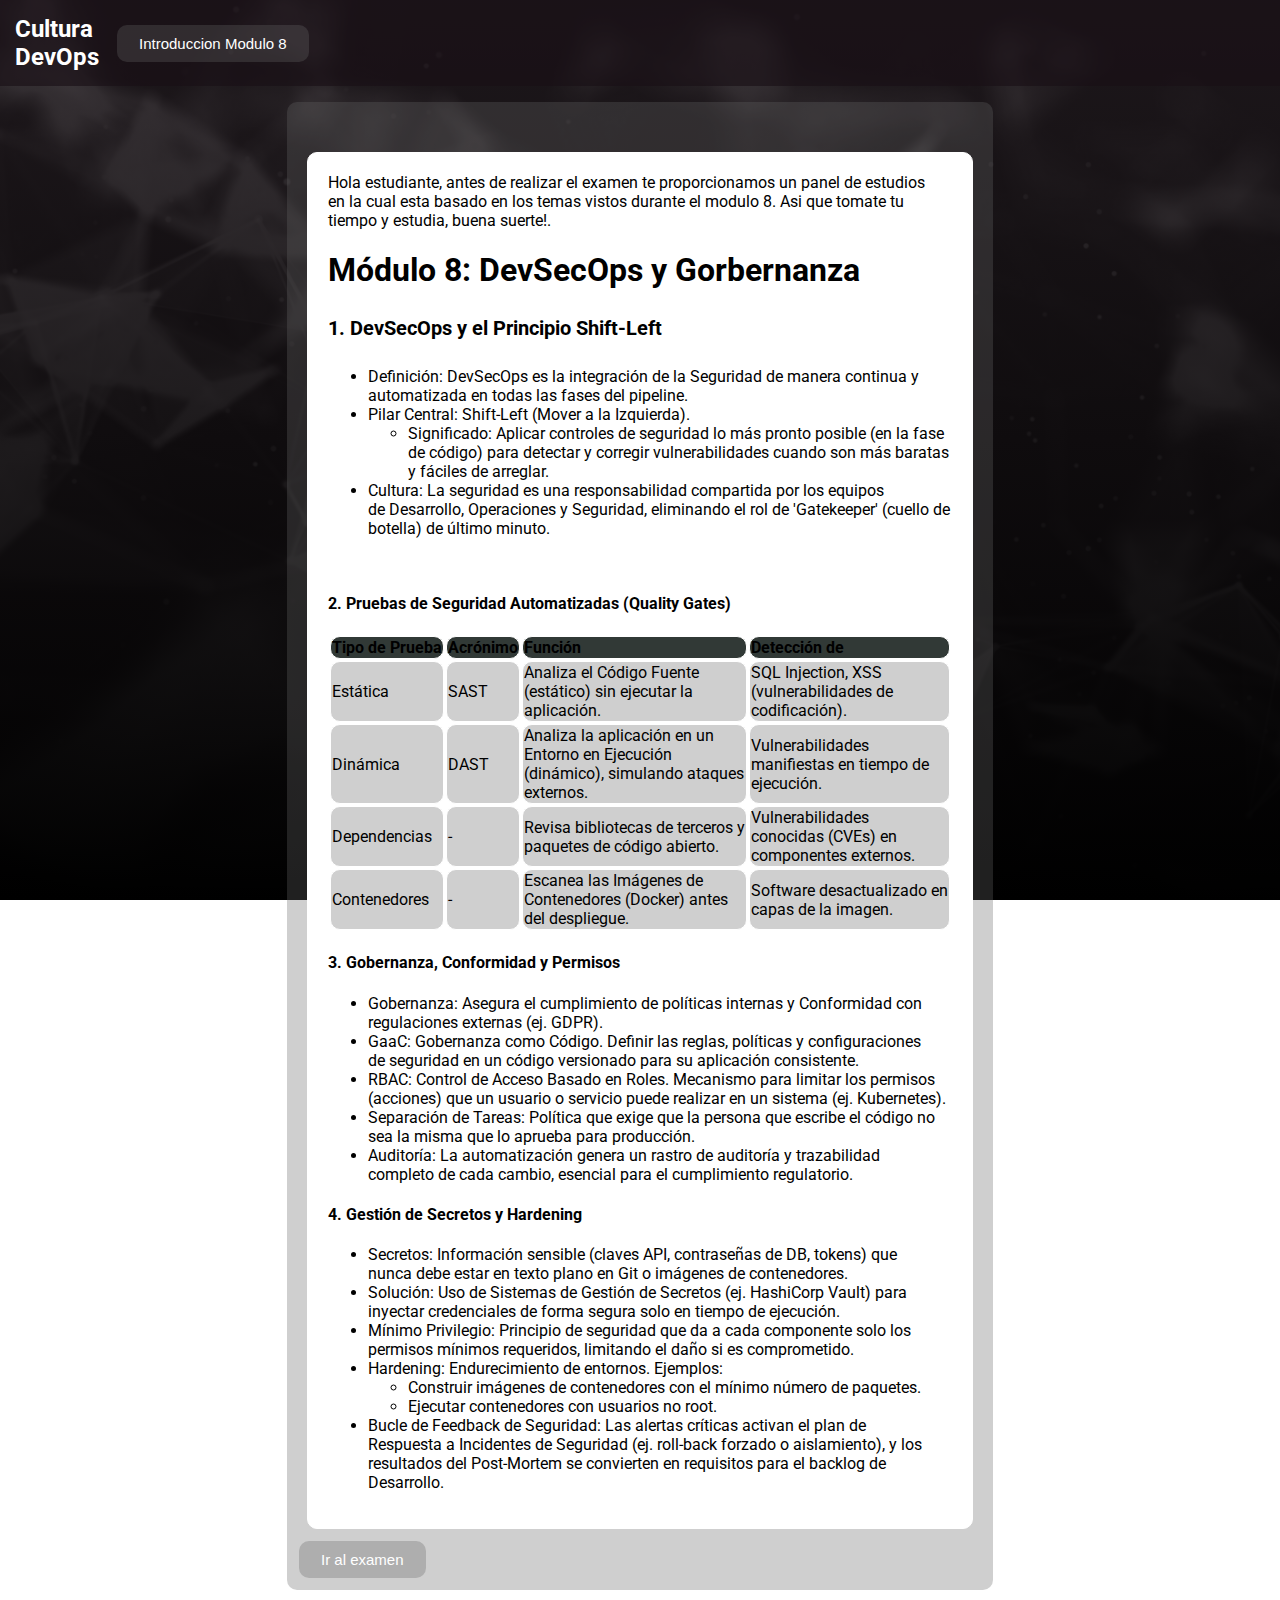
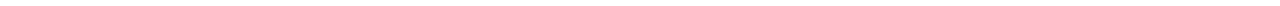
<file: pages/modulos/modulo_8/panel_de_estudio_8.html>
<!DOCTYPE html>
<html lang="en">
<head>
    <meta charset="UTF-8">
    <meta name="viewport" content="width=device-width, initial-scale=1.0">
    <link rel="shortcut icon" href="../../../assets/img/icons/icons_leccion/Icon_Commission_Story.svg" type="image/x-icon">
    <link rel="stylesheet" href="../../../assets/css/pages/modulos/modulo_8/panel_de_estudio_8.css?v=1.0">
    <link rel="stylesheet" href="../../../assets/fonts/font.css?v=1.0">
    <title>Panel de Estudio 8</title>
</head>
<body>
    <header>
        <div class="logo">
            <h1>Cultura <br> DevOps</h1>
        </div>
        <nav>
            <ul>
                <li>
                    <form action="modulo_8_introduccion.php" method="POST">
                        <button class="botones" type="submit">Introduccion Modulo 8</button>
                    </form>
                </li>
            </ul>
        </nav>
    </header>
    <div class="contenedor-bisabuelo">
        <div class="contenedor-bipadre">
            <div class="contenedor-bihijo">
                <div class="panel-de-estudio">
                    <div class="container">
                            <div class="columna">
                                Hola estudiante, antes de realizar el examen te proporcionamos un panel de estudios <br>
                                en la cual esta basado en los temas vistos durante el modulo 8. Asi que tomate tu <br>
                                tiempo y estudia, buena suerte!. <br>
                                <h1 class="titulo">
                                    Módulo 8: DevSecOps y Gorbernanza
                                </h1>
                                <h4 class="subtitulo">
                                    1. DevSecOps y el Principio Shift-Left
                                </h4>
                                <ul>
                                    <li>Definición: DevSecOps es la integración de la Seguridad de manera continua y <br> automatizada en todas las fases del pipeline.</li>
                                    <li>Pilar Central: Shift-Left (Mover a la Izquierda).
                                        <ul>
                                            <li>Significado: Aplicar controles de seguridad lo más pronto posible (en la fase <br> de código) para detectar y corregir vulnerabilidades cuando son más baratas <br> y fáciles de arreglar.</li>
                                        </ul>
                                    </li>
                                    <li>Cultura: La seguridad es una responsabilidad compartida por los equipos <br> de Desarrollo, Operaciones y Seguridad, eliminando el rol de 'Gatekeeper' (cuello de <br> botella) de último minuto.</li>
                                </ul>
                                <br>
                                <h4>
                                    2. Pruebas de Seguridad Automatizadas (Quality Gates)
                                </h4>
                                <table>
                                    <tr>
                                        <th>Tipo de Prueba</th>
                                        <th>Acrónimo</th>
                                        <th>Función</th>
                                        <th>Detección de</th>
                                    </tr>
                                    <tr>
                                        <td>Estática</td>
                                        <td>SAST</td>
                                        <td>Analiza el Código Fuente <br> (estático) sin ejecutar la <br> aplicación.</td>
                                        <td>SQL Injection, XSS <br> (vulnerabilidades de <br> codificación).</td>
                                    </tr>
                                    <tr>
                                        <td>Dinámica</td>
                                        <td>DAST</td>
                                        <td>Analiza la aplicación en un <br> Entorno en Ejecución <br> (dinámico), simulando ataques <br> externos.</td>
                                        <td>Vulnerabilidades <br> manifiestas en tiempo de <br> ejecución.</td>
                                    </tr>
                                    <tr>
                                        <td>Dependencias</td>
                                        <td>-</td>
                                        <td>Revisa bibliotecas de terceros y <br> paquetes de código abierto.</td>
                                        <td>Vulnerabilidades <br> conocidas (CVEs) en <br> componentes externos.</td>
                                    </tr>
                                    <tr>
                                        <td>Contenedores</td>
                                        <td>-</td>
                                        <td>Escanea las Imágenes de <br> Contenedores (Docker) antes <br> del despliegue.</td>
                                        <td>Software desactualizado en <br> capas de la imagen.</td>
                                    </tr>
                                </table>
                                <h4>
                                    3. Gobernanza, Conformidad y Permisos
                                </h4>
                                <ul>
                                    <li>Gobernanza: Asegura el cumplimiento de políticas internas y Conformidad con <br> regulaciones externas (ej. GDPR).</li>
                                    <li>GaaC: Gobernanza como Código. Definir las reglas, políticas y configuraciones <br> de seguridad en un código versionado para su aplicación consistente.</li>
                                    <li>RBAC: Control de Acceso Basado en Roles. Mecanismo para limitar los permisos <br> (acciones) que un usuario o servicio puede realizar en un sistema (ej. Kubernetes).</li>
                                    <li>Separación de Tareas: Política que exige que la persona que escribe el código no <br> sea la misma que lo aprueba para producción.</li>
                                    <li>Auditoría: La automatización genera un rastro de auditoría y trazabilidad <br> completo de cada cambio, esencial para el cumplimiento regulatorio.</li>
                                </ul>
                                <h4>
                                    4. Gestión de Secretos y Hardening
                                </h4>
                                <ul>
                                    <li>Secretos: Información sensible (claves API, contraseñas de DB, tokens) que <br> nunca debe estar en texto plano en Git o imágenes de contenedores.</li>
                                    <li>Solución: Uso de Sistemas de Gestión de Secretos (ej. HashiCorp Vault) para <br> inyectar credenciales de forma segura solo en tiempo de ejecución.</li>
                                    <li>Mínimo Privilegio: Principio de seguridad que da a cada componente solo los <br> permisos mínimos requeridos, limitando el daño si es comprometido.</li>
                                    <li>Hardening: Endurecimiento de entornos. Ejemplos:
                                        <ul>
                                            <li>Construir imágenes de contenedores con el mínimo número de paquetes.</li>
                                            <li>Ejecutar contenedores con usuarios no root.</li>
                                        </ul>
                                    </li>
                                    <li>Bucle de Feedback de Seguridad: Las alertas críticas activan el plan de <br> Respuesta a Incidentes de Seguridad (ej. roll-back forzado o aislamiento), y los <br> resultados del Post-Mortem se convierten en requisitos para el backlog de <br> Desarrollo.</li>
                                </ul>
                            </div>
                        </div>
                        <form action="../../../examenes/examen_modulo_8/examen_modulo_8.php" method="post" onsubmit="return confirm('¿Estas listo para realizar el examen?');">
                            <button class="botones" type="submit">Ir al examen</button>
                        </form>
                    </div>
                </div>
            </div>
        </div>
    </body>
</html>
</file>
<file: assets/css/style.css>
/* ---------------------------------------------------------- */
body{/*Dedicado para body*/
  color: white;
  background-attachment: fixed;
  background-repeat: no-repeat;
  background-size: cover;
  background-image: linear-gradient(to bottom, #101916a4, rgba(0, 0, 0)), url('../img/imagenes_de_fondo/fondo0.jpg');
  background-position: center;
}
/* ---------------------------------------------------------- */
.titulo{/*Dedicado para titulo*/
  background-image: linear-gradient(to bottom, rgba(3, 112, 145, 0.212), #35524538);
  padding: 2px;
  width: 230px;
  margin: 0 auto;
  margin-top: 18%;
  border-radius: 10px;
  text-align: center;
  color: white;
  font-size: 2rem;
  transition-duration: 0.4s;
  box-shadow: 0.3s ease-in-out;
}

.titulo:hover{/*le agrega una animacion a titulo*/
  padding: 20px;
  box-shadow: 
  inset 0 -3em 3em #2874A6,
    0 0 0 2px rgb(255, 255, 255),
    0.3em 0.3em 1em #154360;
}
/* ---------------------------------------------------------- */
.subtitulo{/*Dedicado al subtitulos*/
  font-size: 1.25rem;
}
/* ---------------------------------------------------------- */
.contenedor-1{/*Decicado al contenedor-1*/
  background-image: linear-gradient(to bottom, rgba(3, 112, 145, 0.212), #35524538);
  padding: 2px;
  width: 40%;
  margin: 0 auto;
  margin-top: 2%;
  margin-bottom: 10px;
  border-radius: 10px;
  text-align: center;
  transition-duration: 0.4s;
  box-shadow: 0.3s ease-in-out;
}

.contenedor-1:hover{/*le agrega animacion a contenedor-1*/
  padding: 20px;
  box-shadow: 
  inset 0 -3em 3em #2874A6,
    0 0 0 2px rgb(255, 255, 255),
    0.3em 0.3em 1em #154360;
}
/* ---------------------------------------------------------- */
.contenedor{/*Dedicado al contenedor*/
  background-image: linear-gradient(to bottom, rgba(3, 112, 145, 0.212), #35524538);
  padding: 1px;
  width: 55%;
  margin: 0 auto;
  border-radius: 10px;
  margin-top: 500px;
  justify-content: center;
  display: flex;
  align-items: center;
  gap: 20px;
  padding: 10px;
  transition-duration: 0.4s;
  box-shadow: 0.3s ease-in-out;
}

.contenedor:hover{/*le agrega animacion a contenedor*/
  padding: 20px;
  box-shadow: 
  inset 0 -3em 3em #2874A6,
    0 0 0 2px rgb(255, 255, 255),
    0.3em 0.3em 1em #154360;
}
/* ---------------------------------------------------------- */
.texto1{
  flex: 1;
}
/* ---------------------------------------------------------- */
.texto{/*dedicado a los textos*/
  font-size: 1.2rem;
}
/* ---------------------------------------------------------- */
.imagen_devops{/*Dedicado a la imagen DevOps*/
  width: 300px;
  height: auto;
  border-radius: 8px;
  position: relative;
  /* display: inline-block; */
  display: flex;
  justify-content: flex-end; 
}

.imagen_devops_titulo{/*Dedicado a la descripcion de la imagen DevOps*/
  visibility: hidden;
  background-image: linear-gradient(to left, #101916a4, #35524538);
  border: 2px solid #355245;
  color: white;
  text-align: center;
  padding: 6px 10px;
  border-radius: 10px;
  position: absolute;
  bottom: -17%;
  left: 50%;
  transform: translateX(-50%);
  white-space: nowrap;
  z-index: 1;
  opacity: 0;
  transform: translateX(-50%) translateY(10px);
  transition: opacity 0.3s ease, transform 0.3s ease;
}

.imagen_devops:hover .imagen_devops_titulo{/*Hace aparecer la descripcion de la imagen DevOps*/
  visibility: visible;
  opacity: 1;
}

@media screen and (max-width: 600px) {/*le agrega responsividad a la imagen DevOps*/
  .contenedor{
    flex-direction: column;
    align-items: flex-start;
  }

  .imagen_devops{/*Reubica la imagen DevOps*/
    width: 100%;
    max-width: 300px;
  }
}
/* ---------------------------------------------------------- */
.botones{/*Dedicado al diseño de los botones*/
  background-color: rgba(3, 112, 145, 0.212);
  border: none;
  color: white;
  padding: 10px 22px;
  border-radius: 10px;
  font-size: 15px;
  transition-duration: 0.4s;
  box-shadow: 0.3s ease-in-out;
}

.botones:hover{/*Le agrega animacion a los botones*/
  padding: 15px;
  box-shadow: 
  inset 0 -1em 1em #2874A6,
    0 0 0 1px rgb(255, 255, 255),
    0.3em 0.3em 3em #154360;
}

.botones_cabecera{/*le da ubicacion a los botones del inicio de la pagina*/
  position: absolute;
  top: 20px;
  right: 20px;
  display: flex;
  gap: 10px;
  z-index: 1000;
}

@media screen and (max-width: 400px){/*le agrega responcividad a los botones del inicio de la pagina*/
  .botones_cabecera {
    right: 10px;
    top: 10px;
    gap: 6px;
  }

  .botones_cabecera button {/*Reubica los botones del inicio de la pagina*/
    font-size: 14px;
    padding: 8px 12px;
  }
}

.boton_final{/*Ubica al centro el boton inferior*/
  text-align: center;
}
/* ---------------------------------------------------------- */
</file>
<file: assets/fonts/font.css>
@import url('https://fonts.googleapis.com/css2?family=Roboto:wght@800&display=swap');

body{
    font-family: 'Roboto', sans-serif;
}
</file>
<file: assets/css/auth/login_style.css>
/*---------------------------------------------------------------*/
body{
    color: white;
    background-attachment: fixed;
    background-repeat: no-repeat;
    background-position: center;
    background-size: cover;
    background-color: black;
    background-image: linear-gradient(to right, #010201a4, rgba(0, 0, 0)), url(../../img/imagenes_de_fondo/fondo0.jpg);
}

@media (max-width: 900px){
    body{
        color: white;
        background-attachment: fixed;
        background-repeat: no-repeat;
        background-position: center;
        background-size: cover;
        background-color: black;
        background-image: linear-gradient(to right, #010201a4, rgba(0, 0, 0)), url(../../img/imagenes_de_fondo/fondo0.jpg);
    }
}
/* --------------------------------------------------------------- */
.titulo{
    font-size: 2rem;
    text-align: center;
}
/* --------------------------------------------------------------- */
.texto{
    font-size: 1.2rem;
}
/* --------------------------------------------------------------- */
.formulario{
    background-image: linear-gradient(to bottom, rgba(1, 112, 145, 0.212), #35524538);
    padding: 20px;
    width: 300px;
    margin: 0 auto;
    border-radius: 10px;
    color: white;
    font-size: 2rem;
    transition-duration: 0.4s;
    box-shadow: 0.3s ease-in-out;
}

@keyframes parpadeo{
    0%, 100%{
        box-shadow: 
        inset 0 -3em 3em #1874A6,
        0 0 0 2px rgb(255, 255, 255),
        0.3em 0.3em 1em #154360;
    }
    40%{
        box-shadow: 
        inset 0 -3em 3em rgba(40, 116, 166, 0.3),
        0 0 0 2px rgba(255, 255, 255, 0.3),
        0.3em 0.3em 1em rgba(21, 67, 96, 0.3);
    }
}

.formulario:hover{
    padding: 25px;
    animation: parpadeo 3s infinite;
}
/* --------------------------------------------------------------- */
input{
    background-color: rgba(1, 92, 99, 0.479);
    width: 300px;
    height: 30px;
    border-radius: 10px;
    border: 2px solid #2874a600;
    color: white;
    transition-duration: 0.4s;
}

input:hover{
    padding: 10px;
}

input:focus{
    background-image: linear-gradient(to top, rgba(3, 112, 145, 0.212), #35524538);
    border: 2px solid #36aaf1;
}

input::placeholder{
    color: rgba(255, 255, 255, 0.76);
    font-size: 1rem;
}

input, textarea{
    font-size: 1.2rem;
}
/* --------------------------------------------------------------- */
.boton{
    background-color: rgba(3, 112, 145, 0.212);
    border: none;
    color: white;
    padding: 10px 22px;
    border-radius: 10px;
    font-size: 15px;
    transition-duration: 0.4s;
    box-shadow: 0.3s ease-in-out;
    margin-top: 5px;
    width: 300px;
}

.boton:hover{
    padding: 20px;
    box-shadow: 
    inset 0 -1em 1em #2874A6,
    0 0 0 1px rgb(255, 255, 255);
}
/* --------------------------------------------------------------- */
.ubicar_texto{
    text-align: center;
}
/* --------------------------------------------------------------- */
a{
    text-decoration: none;
    color: white;
}
</file>
<file: assets/css/auth/registro_style.css>
/*--------------------------------------------------------------- */
body{/*Dedicado para body*/
    color: white;
    background-attachment: fixed;
    background-repeat: no-repeat;
    background-position: center;
    background-size: cover;
    background-color: black;
    background-image: linear-gradient(to right, #010201a4, rgba(0, 0, 0)), url(../../img/imagenes_de_fondo/fondo0.jpg);
}

@media (max-width: 900px){/*Le agrega responsividad al fondo de pantalla*/
    body{
    color: white;
    background-attachment: fixed;
    background-repeat: no-repeat;
    background-position: center;
    background-size: cover;
    background-color: black;
    background-image: linear-gradient(to right, #010201a4, rgba(0, 0, 0)), url(../../img/imagenes_de_fondo/fondo0.jpg);
    }
}
/* --------------------------------------------------------------- */
.titulo{/*Dedicado al titulo*/
    font-size: 2rem;
    text-align: center;
}
/* --------------------------------------------------------------- */
.texto{/*Dedicado al texto en general*/
    font-size: 1.2rem;
}
/* --------------------------------------------------------------- */
.formulario{/*Dedicado al formulario*/
    background-image: linear-gradient(to bottom, rgba(3, 112, 145, 0.212), #35524538);
    padding: 20px;
    width: 300px;
    margin: 0 auto;
    border-radius: 10px;
    color: white;
    font-size: 2rem;
    transition-duration: 0.4s;
    box-shadow: 0.3s ease-in-out;
}

@keyframes parpadeo{/*Le agrega una animacion que parpadea en fondo del formulario*/
    0%, 100% {      /*Ciclo de animacion que inicia de 0% a 100%*/
        box-shadow: 
            inset 0 -3em 3em #2874A6,
            0 0 0 2px rgb(255, 255, 255),
            0.3em 0.3em 1em #154360;
    }
    40%{/*Ciclo de oscurecimiento de 40%*/
        box-shadow: 
            inset 0 -3em 3em rgba(40, 116, 166, 0.3),
            0 0 0 2px rgba(255, 255, 255, 0.3),
            0.3em 0.3em 1em rgba(21, 67, 96, 0.3);
    }
}

.formulario:hover{/*Le agrega animacion al formulario*/
    padding: 25px;
    animation: parpadeo 3s infinite;
}
/* --------------------------------------------------------------- */
input{/*Dedicaco a los input*/
    background-color: rgba(1, 92, 99, 0.479);
    width: 300px;
    height: 30px;
    border-radius: 10px;
    border: 2px solid #2874a600;
    color: white;
    transition-duration: 0.4s;
}

input:hover{/*Les agrega animacion a los input*/
    padding: 10px;
}

input:focus{/*Les agrega un fondo de colores en el momento de escribir*/
    background-image: linear-gradient(to top, rgba(3, 112, 145, 0.212), #35524538);
    border: 2px solid #36aaf1;
}

input::placeholder{/*Le agrega color al texto placeholder*/
    color: rgba(255, 255, 255, 0.76);
    font-size: 1rem;
}

input, textarea{/*Le agrega tamaño de letra al ingresado*/
    font-size: 1.2rem;
}
/* --------------------------------------------------------------- */
.boton{/*Dedicado a los botones*/
    background-color: rgba(3, 112, 145, 0.212);
    border: none;
    color: white;
    padding: 10px 22px;
    border-radius: 10px;
    font-size: 15px;
    transition-duration: 0.4s;
    box-shadow: 0.3s ease-in-out;
    width: 150px;
}

.boton:hover{/*Le agrega animacion a los botones*/
  padding: 15px;
  box-shadow: 
  inset 0 -1em 1em #2874A6,
    0 0 0 1px rgb(255, 255, 255),
    0.3em 0.3em 3em #154360;
}
/* --------------------------------------------------------------- */
.ubicar_texto{
    text-align: center;
}
/* --------------------------------------------------------------- */
.login{
    /* position: relative; */
    position: relative;
    bottom: 37px;
    right: -52%;
}
/*---------------------------------------------------------------*/
.ubicar_texto{
    text-align: center;
    padding: 4px;
}
/*--------------------------------------------------------------*/
a{
    text-decoration: none;
    color: white;
}
</file>
<file: assets/css/pages/recuperar_contraseña.css>
body{
    color: white;
    background-attachment: fixed;
    background-repeat: no-repeat;
    background-position: center;
    background-size: cover;
    background-color: black;
    background-image: linear-gradient(to right, #010201a4, rgba(0,0,0)), url(../../img/imagenes_de_fondo/fondo0.jpg);
}

@media (max-width: 900px){
    body{
        color: white;
        background-attachment: fixed;
        background-repeat: no-repeat;
        background-position: center;
        background-size: cover;
        background-color: black;
        background-image: linear-gradient(to right, #010201a4, rgba(0, 0, 0)), url(../../img/imagenes_de_fondo/fondo0.jpg);
    }
}
/* --------------------------------------------------------------- */
.titulo{
    font-size: 2rem;
    text-align: center;
}
/* --------------------------------------------------------------- */
.texto{
    font-size: 1.2rem;
}
/* --------------------------------------------------------------- */
.formulario{
    background-image: linear-gradient(to bottom, rgba(1, 112, 145, 0.212), #35524538);
    padding: 20px;
    width: 300px;
    margin: 0 auto;
    border-radius: 10px;
    color: white;
    font-size: 2rem;
    transition-duration: 0.4s;
    box-shadow: 0.3s ease-in-out;
}

@keyframes parpadeo {
    0%, 100%{
        box-shadow: 
        inset 0 -3em 3em #1874A6,
        0 0 0 2px rgb(255, 255, 255),
        0.3em 0.3em 1em #154360;
    }
    40%{
        box-shadow: 
        inset 0 -3em 3em rgba(40, 116, 166, 0.3),
        0 0 0 2px rgba(255, 255, 255, 0.3),
        0.3em 0.3em 1em rgba(21, 67, 96, 0.3);
    }
}

.formulario:hover{
    padding: 25px;
    animation: parpadeo 3s infinite;
}
/* --------------------------------------------------------------- */
input{
    background-color: rgba(1, 92, 99, 0.479);
    width: 300px;
    height: 30px;
    border-radius: 10px;
    border: 2px solid #2874a600;
    color: white;
    transition-duration: 0.4s;
}

input:hover{
    padding: 10px;
}

input:focus{
    background-image: linear-gradient(to top, rgba(3, 112, 145, 0.212), #25524538);
    border: 2px solid #36aaf1;
}

input::placeholder{
    color: rgba(255, 255, 255, 0.76);
    font-size: 1rem;
}

input, textarea{
    font-size: 1.2rem;
}
/* --------------------------------------------------------------- */
button{
    background-color: rgba(3, 112, 145, 0.212);
    border: none;
    color: white;
    padding: 10px 22px;
    border-radius: 10px;
    font-size: 15px;
    transition-duration: 0.4s;
    box-shadow: 0.3s ease-in-out;
    margin-top: 5px;
    width: 300px;
}

button:hover{
    padding: 15px;
    box-shadow: 
    inset 0 -1em 1em #2874A6,
    0 0 0 1px rgb(255, 255, 255);
}
/* --------------------------------------------------------------- */
.ubicar_texto{
    padding: 2px;
    text-align: center;
}
/* --------------------------------------------------------------- */
a{
    text-decoration: none;
    color: white;
}
</file>
<file: assets/css/pages/modulos/modulo_1/panel_de_estudio_1.css>
/*---------Color-al-fondo-de-body------------------rgba(3, 112, 145, 0.212),-#101916a4---------------*/
body{
    color: white;
    margin: 0;
    padding: 0;
    background-attachment: fixed;
    background-repeat: no-repeat;
    background-size: cover;
    background-image: linear-gradient(to bottom,  #101916a4, black), url(../../../../img/imagenes_de_fondo/fondo5.jpg);
    background-position: center;
}
/*----------------------tamaño-de-lentras------------------------*/
.titulo{
    font-size: 2rem;
}
.subtitulo{
    font-size: 1.25rem;
}
.texto{
    font-size: 1.5rem;
}
.info_modulo{
    font-size: 1rem;
}
/*--------------------------------------------------------*/
header{
    color: white;
    padding: 15px;
    display: flex;
    background-color: #101916a4;
    justify-content: left;
    align-items: center;
    width: 100%;
    box-sizing: border-box;
}
header .logo h1{
    margin: 0;
    font-size: 24px;
}
nav ul{
    list-style: none;
    margin: 0;
    padding: 0;
    padding-left: 1rem;
    display: flex;
    gap: 10px;
}
nav ul li a{
    text-align: none;
    color: white;
    font-size: bold;
}
/*--------------------------------------------------------*/
.contenedor-bisabuelo{
    justify-content: left;
    width: 100%;
}
.contenedor-bipadre{
    display: flex;
    padding: 0rem;
    justify-content: center;
}
.contenedor-bihijo{
    text-align: left;
    padding: 1rem;
    justify-items: left;
}
/*--------------------------------------------------*/
.panel-de-estudio{
    padding: 10px;
    width: auto;
    height: auto;
    border-radius: 10px;
    background-color: rgba(3, 112, 145, 0.212);
    text-align: left;
    transition-duration: 0.4s;  
}
.panel-de-estudio:hover{
    padding: 15px;
    box-shadow: 
    inset 0 -1em 1em #2874A6,
    0 0 0 2px  white,
    0.3em 0.3em 3em #154360;
}
/*---------------------------------------------*/
th{
    background-color: #101916dc;
    border: 1px solid white;
    border-radius: 10px;
    transition-duration: 0.4s;
}
th:hover{
    padding: 15px;
    box-shadow: 
    inset 0 -1em 1em #2874A6,
    0 0 0 2px  white,
    0.3em 0.3em 3em #154360;
}

td{
    background-color: #0c8d9667;
    border: 1px solid white;
    border-radius: 10px;
    transition-duration: 0.4s;
}
td:hover{
    padding: 15px;
    box-shadow: 
    inset 0 -1em 1em #2874A6,
    0 0 0 2px  white,
    0.3em 0.3em 3em #154360;
}
/*---------------------------------------------*/
.botones{
    background-color: rgba(3, 112, 145, 0.212); 
    border: none;
    color: white;
    padding: 10px 22px;
    border-radius: 10px;
    font-size: 15px;
    transition-duration: 0.4s;
    box-shadow: 0.3s ease-in-out;
    margin: 2px;
}

.botones:hover{
    padding: 15px;
    box-shadow: 
    inset 0 -1em 1em #2874A6,
    0 0 0 1px white,
    0.3em 0.3em 3em #154360;
}
/*---------------------------------------------*/
.container{ 
    color: black;
    display: flex; 
    justify-content: center; 
    margin-top: 2px; 
}

.columna{
    margin: 10px;
    padding: 20px;
    width: 1000px;
    background: white;
    border: 1px solid white;
    border-radius: 10px;
}
</file>
<file: assets/css/pages/modulos/modulo_2/panel_de_estudio_2.css>
/*---------Color-al-fondo-de-body------------------rgba(3, 112, 145, 0.212),-#101916a4---------------*/
body{
    color: white;
    margin: 0;
    padding: 0;
    background-attachment: fixed;
    background-repeat: no-repeat;
    background-size: cover;
    background-image: linear-gradient(to bottom, #191016a4, black), url(../../../../img/imagenes_de_fondo/fondo5_rojo.png);
    background-position: center;
}
/*----------------------tamaño-de-lentras------------------------*/
.titulo{
    font-size: 2rem;
}
.subtitulo{
    font-size: 1.25rem;
}
.texto{
    font-size: 1.5rem;
}
.info_modulo{
    font-size: 1rem;
}
/*--------------------------------------------------------*/
header{
    color: white;
    padding: 15px;
    display: flex;
    background-color: #191016a4;
    justify-content: left;
    align-items: center;
    width: 100%;
    box-sizing: border-box;
}
header .logo h1{
    margin: 0;
    font-size: 24px;
}
nav ul{
    list-style: none;
    margin: 0;
    padding: 0;
    padding-left: 1rem;
    display: flex;
    gap: 10px;
}
nav ul li a{
    text-align: none;
    color: white;
    font-size: bold;
}
/*--------------------------------------------------------*/
.contenedor-bisabuelo{
    justify-content: left;
    width: 100%;
}
.contenedor-bipadre{
    display: flex;
    padding: 0rem;
    justify-content: center;
}
.contenedor-bihijo{
    text-align: left;
    padding: 1rem;
    justify-items: left;
}
/*--------------------------------------------------*/
.panel-de-estudio{
    padding: 10px;
    width: auto;
    height: auto;
    border-radius: 10px;
    background-color: rgba(145, 3, 3, 0.212);
    text-align: left;
    transition-duration: 0.4s;  
}
.panel-de-estudio:hover{
    padding: 15px;
    box-shadow: 
    inset 0 -1em 1em #be2929a4,
    0 0 0 2px  white,
    0.3em 0.3em 3em #5e1313a4;
}
/*---------------------------------------------*/
th{
    background-color: #101916dc;
    border: 1px solid white;
    border-radius: 10px;
    transition-duration: 0.4s;
}
th:hover{
    padding: 15px;
    box-shadow: 
    inset 0 -1em 1em #be2929a4,
    0 0 0 2px  white,
    0.3em 0.3em 3em #5e1313a4;
}

td{
    background-color: #0c8d9667;
    border: 1px solid white;
    border-radius: 10px;
    transition-duration: 0.4s;
}
td:hover{
    padding: 15px;
    box-shadow: 
    inset 0 -1em 1em #be2929a4,
    0 0 0 2px  white,
    0.3em 0.3em 3em #5e1313a4;
}
/*---------------------------------------------*/
.botones{
    background-color: rgba(145, 3, 3, 0.212); 
    border: none;
    color: white;
    padding: 10px 22px;
    border-radius: 10px;
    font-size: 15px;
    transition-duration: 0.4s;
    box-shadow: 0.3s ease-in-out;
    margin: 2px;
}

.botones:hover{
    padding: 15px;
    box-shadow: 
    inset 0 -1em 1em #be2929a4,
    0 0 0 1px white,
    0.3em 0.3em 3em #5e1313a4;
}
/*------------------------------------------*/
.container{ 
    color: black;
    display: flex; 
    justify-content: center; 
    margin-top: 30px; 
}

.columna{
    color: black;
    margin: 10px;
    padding: 20px;
    background: white;
    border: 1px solid white;
    border-radius: 10px;
}
</file>
<file: assets/css/pages/modulos/modulo_3/panel_de_estudio_3.css>
/*---------Color-al-fondo-de-body------------------rgba(3, 112, 145, 0.212),-#101916a4---------------*/
body{
    color: white;
    margin: 0;
    padding: 0;
    background-attachment: fixed;
    background-repeat: no-repeat;
    background-size: cover;
    background-image: linear-gradient(to bottom, #191016a4, black), url(../../../../img/imagenes_de_fondo/fondo5_morado.png);
    background-position: center;
}
/*----------------------tamaño-de-lentras------------------------*/
.titulo{
    font-size: 2rem;
}
.subtitulo{
    font-size: 1.25rem;
}
.texto{
    font-size: 1.5rem;
}
.info_modulo{
    font-size: 1rem;
}
/*--------------------------------------------------------*/
header{
    color: white;
    padding: 15px;
    display: flex;
    background-color: #191016a4;
    justify-content: left;
    align-items: center;
    width: 100%;
    box-sizing: border-box;
}
header .logo h1{
    margin: 0;
    font-size: 24px;
}
nav ul{
    list-style: none;
    margin: 0;
    padding: 0;
    padding-left: 1rem;
    display: flex;
    gap: 10px;
}
nav ul li a{
    text-align: none;
    color: white;
    font-size: bold;
}
/*--------------------------------------------------------*/
.contenedor-bisabuelo{
    justify-content: left;
    width: 100%;
}
.contenedor-bipadre{
    display: flex;
    padding: 0rem;
    justify-content: center;
}
.contenedor-bihijo{
    text-align: left;
    padding: 1rem;
    justify-items: left;
}
/*--------------------------------------------------*/
.panel-de-estudio{
    padding: 10px;
    width: auto;
    height: auto;
    border-radius: 10px;
    background-color: rgba(129, 3, 145, 0.212);
    text-align: left;
    transition-duration: 0.4s;  
}
.panel-de-estudio:hover{
    padding: 15px;
    box-shadow: 
    inset 0 -1em 1em #6b29bd,
    0 0 0 2px  white,
    0.3em 0.3em 3em #2f0c5a;
}
/*---------------------------------------------*/
th{
    background-color: #101916dc;
    border: 1px solid white;
    border-radius: 10px;
    transition-duration: 0.4s;
}
th:hover{
    padding: 15px;
    box-shadow: 
    inset 0 -1em 1em #6b29bd,
    0 0 0 2px  white,
    0.3em 0.3em 3em #2f0c5a;
}

td{
    background-color: #0c8d9667;
    border: 1px solid white;
    border-radius: 10px;
    transition-duration: 0.4s;
}
td:hover{
    padding: 15px;
    box-shadow: 
    inset 0 -1em 1em #6b29bd,
    0 0 0 2px  white,
    0.3em 0.3em 3em #2f0c5a;
}
/*---------------------------------------------*/
.botones{
    background-color: rgba(129, 3, 145, 0.212);
    border: none;
    color: white;
    padding: 10px 22px;
    border-radius: 10px;
    font-size: 15px;
    transition-duration: 0.4s;
    box-shadow: 0.3s ease-in-out;
    margin: 2px;
}

.botones:hover{
    padding: 15px;
    box-shadow: 
    inset 0 -1em 1em #6b29bd,
    0 0 0 1px white,
    0.3em 0.3em 3em #2f0c5a;
}
/*-----------diseño-para-la-actividad-de unir-parejas------------*/
.container{ 
    color: black;
    display: flex; 
    justify-content: center; 
    margin-top: 30px; 
}

.columna{
    color: black;
    margin: 10px;
    padding: 20px;
    background: white;
    border: 1px solid white;
    border-radius: 10px;
}
/*------------------------------------------------*/
.imagen{
    width: 500px;
    height: 250px;
    border-radius: 15px;
}

.imagen_0{
    width: 500px;
    height: 350px;
    border-radius: 15px;
}
</file>
<file: assets/css/pages/modulos/modulo_4/panel_de_estudio_4.css>
/*---------Color-al-fondo-de-body------------------rgba(3, 112, 145, 0.212),-#101916a4---------------*/
body{
    color: white;
    margin: 0;
    padding: 0;
    background-attachment: fixed;
    background-repeat: no-repeat;
    background-size: cover;
    background-image: linear-gradient(to bottom, #191016a4, black), url(../../../../img/imagenes_de_fondo/fondo5_verde.png);
    background-position: center;
}
/*----------------------tamaño-de-lentras------------------------*/
.titulo{
    font-size: 2rem;
}
.subtitulo{
    font-size: 1.25rem;
}
.texto{
    font-size: 1.5rem;
}
.info_modulo{
    font-size: 1rem;
}
/*--------------------------------------------------------*/
header{
    color: white;
    padding: 15px;
    display: flex;
    background-color: #191016a4;
    justify-content: left;
    align-items: center;
    width: 100%;
    box-sizing: border-box;
}
header .logo h1{
    margin: 0;
    font-size: 24px;
}
nav ul{
    list-style: none;
    margin: 0;
    padding: 0;
    padding-left: 1rem;
    display: flex;
    gap: 10px;
}
nav ul li a{
    text-align: none;
    color: white;
    font-size: bold;
}
/*--------------------------------------------------------*/
.contenedor-bisabuelo{
    justify-content: left;
    width: 100%;
}
.contenedor-bipadre{
    display: flex;
    padding: 0rem;
    justify-content: center;
}
.contenedor-bihijo{
    text-align: left;
    padding: 1rem;
    justify-items: left;
}
/*--------------------------------------------------*/
.panel-de-estudio{
    padding: 10px;
    width: auto;
    height: auto;
    border-radius: 10px;
    background-color: rgba(3, 145, 22, 0.212);
    text-align: left;
    transition-duration: 0.4s;  
}
.panel-de-estudio:hover{
    padding: 15px;
    box-shadow: 
    inset 0 -1em 1em rgba(16, 177, 37, 0.692),
    0 0 0 1px white,
    0.3em 0.3em 3em rgb(14, 70, 22);
}
/*---------------------------------------------*/
th{
    background-color: #101916dc;
    border: 1px solid white;
    border-radius: 10px;
    transition-duration: 0.4s;
}
th:hover{
    padding: 15px;
    box-shadow: 
    inset 0 -1em 1em rgba(16, 177, 37, 0.692),
    0 0 0 1px white,
    0.3em 0.3em 3em rgb(14, 70, 22);
}

td{
    background-color: #0c8d9667;
    border: 1px solid white;
    border-radius: 10px;
    transition-duration: 0.4s;
}
td:hover{
    padding: 15px;
    box-shadow: 
    inset 0 -1em 1em rgba(16, 177, 37, 0.692),
    0 0 0 1px white,
    0.3em 0.3em 3em rgb(14, 70, 22);
}
/*---------------------------------------------*/
.botones{
    background-color: rgba(3, 145, 22, 0.212);
    border: none;
    color: white;
    padding: 10px 22px;
    border-radius: 10px;
    font-size: 15px;
    transition-duration: 0.4s;
    box-shadow: 0.3s ease-in-out;
    margin: 2px;
}

.botones:hover{
    padding: 15px;
    box-shadow: 
    inset 0 -1em 1em rgba(16, 177, 37, 0.692),
    0 0 0 1px white,
    0.3em 0.3em 3em rgb(14, 70, 22);
}
/*-----------diseño-para-la-actividad-de unir-parejas------------*/
.container{ 
    color: black;
    display: flex; 
    justify-content: center; 
    margin-top: 30px; 
}

.columna{
    color: black;
    margin: 10px;
    padding: 20px;
    background: white;
    border: 1px solid white;
    border-radius: 10px;
}
/*------------------------------------------------*/
.imagen{
    width: 500px;
    height: 250px;
    border-radius: 15px;
}

.imagen_0{
    width: 500px;
    height: 350px;
    border-radius: 15px;
}
</file>
<file: assets/css/pages/modulos/modulo_5/panel_de_estudio_5.css>
/*---------Color-al-fondo-de-body------------------rgba(3, 112, 145, 0.212),-#101916a4---------------*/
body{
    color: white;
    margin: 0;
    padding: 0;
    background-attachment: fixed;
    background-repeat: no-repeat;
    background-size: cover;
    background-image: linear-gradient(to bottom, #191016a4, black), url(../../../../img/imagenes_de_fondo/fondo5_cyan.png);
    background-position: center;
}
/*----------------------tamaño-de-lentras------------------------*/
.titulo{
    font-size: 2rem;
}
.subtitulo{
    font-size: 1.25rem;
}
.texto{
    font-size: 1.5rem;
}
.info_modulo{
    font-size: 1rem;
}
/*--------------------------------------------------------*/
header{
    color: white;
    padding: 15px;
    display: flex;
    background-color: #191016a4;
    justify-content: left;
    align-items: center;
    width: 100%;
    box-sizing: border-box;
}
header .logo h1{
    margin: 0;
    font-size: 24px;
}
nav ul{
    list-style: none;
    margin: 0;
    padding: 0;
    padding-left: 1rem;
    display: flex;
    gap: 10px;
}
nav ul li a{
    text-align: none;
    color: white;
    font-size: bold;
}
/*--------------------------------------------------------*/
.contenedor-bisabuelo{
    justify-content: left;
    width: 100%;
}
.contenedor-bipadre{
    display: flex;
    padding: 0rem;
    justify-content: center;
}
.contenedor-bihijo{
    text-align: left;
    padding: 1rem;
    justify-items: left;
}
/*--------------------------------------------------*/
.panel-de-estudio{
    padding: 10px;
    width: auto;
    height: auto;
    border-radius: 10px;
    background-color: #047e694b;
    text-align: left;
    transition-duration: 0.4s;  
}
.panel-de-estudio:hover{
    padding: 15px;
    box-shadow: 
    inset 0 -1em 1em #029179a4,
    0 0 0 1px white,
    0.3em 0.3em 3em #114d43;
}
/*---------------------------------------------*/
th{
    background-color: #101916dc;
    border: 1px solid white;
    border-radius: 10px;
    transition-duration: 0.4s;
}
th:hover{
    padding: 15px;
    box-shadow: 
    inset 0 -1em 1em #029179a4,
    0 0 0 1px white,
    0.3em 0.3em 3em #114d43;
}

td{
    background-color: #0c8d9667;
    border: 1px solid white;
    border-radius: 10px;
    transition-duration: 0.4s;
}
td:hover{
    padding: 15px;
    box-shadow: 
    inset 0 -1em 1em #029179a4,
    0 0 0 1px white,
    0.3em 0.3em 3em #114d43;
}
/*---------------------------------------------*/
.botones{
    background-color: #047e694b;
    border: none;
    color: white;
    padding: 10px 22px;
    border-radius: 10px;
    font-size: 15px;
    transition-duration: 0.4s;
    box-shadow: 0.3s ease-in-out;
    margin: 2px;
}

.botones:hover{
    padding: 15px;
    box-shadow: 
    inset 0 -1em 1em #029179a4,
    0 0 0 1px white,
    0.3em 0.3em 3em #114d43;
}
/*-----------diseño-para-la-actividad-de unir-parejas------------*/
.container{ 
    color: black;
    display: flex; 
    justify-content: center; 
    margin-top: 30px; 
}

.columna{
    color: black;
    margin: 10px;
    padding: 20px;
    background: white;
    border: 1px solid white;
    border-radius: 10px;
}
/*------------------------------------------------*/
.imagen{
    width: 500px;
    height: 250px;
    border-radius: 15px;
}

.imagen_0{
    width: 500px;
    height: 350px;
    border-radius: 15px;
}
</file>
<file: assets/css/pages/modulos/modulo_6/panel_de_estudio_6.css>
/*---------Color-al-fondo-de-body------------------rgba(3, 112, 145, 0.212),-#101916a4---------------*/
body{
    color: white;
    margin: 0;
    padding: 0;
    background-attachment: fixed;
    background-repeat: no-repeat;
    background-size: cover;
    background-image: linear-gradient(to bottom, #191016a4, black), url(../../../../img/imagenes_de_fondo/fondo5_cafe.png);
    background-position: center;
}
/*----------------------tamaño-de-lentras------------------------*/
.titulo{
    font-size: 2rem;
}
.subtitulo{
    font-size: 1.25rem;
}
.texto{
    font-size: 1.5rem;
}
.info_modulo{
    font-size: 1rem;
}
/*--------------------------------------------------------*/
header{
    color: white;
    padding: 15px;
    display: flex;
    background-color: #191016a4;
    justify-content: left;
    align-items: center;
    width: 100%;
    box-sizing: border-box;
}
header .logo h1{
    margin: 0;
    font-size: 24px;
}
nav ul{
    list-style: none;
    margin: 0;
    padding: 0;
    padding-left: 1rem;
    display: flex;
    gap: 10px;
}
nav ul li a{
    text-align: none;
    color: white;
    font-size: bold;
}
/*--------------------------------------------------------*/
.contenedor-bisabuelo{
    justify-content: left;
    width: 100%;
}
.contenedor-bipadre{
    display: flex;
    padding: 0rem;
    justify-content: center;
}
.contenedor-bihijo{
    text-align: left;
    padding: 1rem;
    justify-items: left;
}
/*--------------------------------------------------*/
.panel-de-estudio{
    padding: 10px;
    width: auto;
    height: auto;
    border-radius: 10px;
    background-color: #802b004f;
    text-align: left;
    transition-duration: 0.4s;  
}
.panel-de-estudio:hover{
    padding: 15px;
    box-shadow: 
    inset 0 -1em 1em #8a3409a4,
    0 0 0 1px white,
    0.3em 0.3em 3em #46210f;
}
/*---------------------------------------------*/
th{
    background-color: #101916dc;
    border: 1px solid white;
    border-radius: 10px;
    transition-duration: 0.4s;
}
th:hover{
    padding: 15px;
    box-shadow: 
    inset 0 -1em 1em #8a3409a4,
    0 0 0 1px white,
    0.3em 0.3em 3em #46210f;
}

td{
    background-color: #802b004f;
    border: 1px solid white;
    border-radius: 10px;
    transition-duration: 0.4s;
}
td:hover{
    padding: 15px;
    box-shadow: 
    inset 0 -1em 1em #8a3409a4,
    0 0 0 1px white,
    0.3em 0.3em 3em #46210f;
}
/*---------------------------------------------*/
.botones{
    background-color: #802b004f;
    border: none;
    color: white;
    padding: 10px 22px;
    border-radius: 10px;
    font-size: 15px;
    transition-duration: 0.4s;
    box-shadow: 0.3s ease-in-out;
    margin: 2px;
}

.botones:hover{
    padding: 15px;
    box-shadow: 
    inset 0 -1em 1em #8a3409a4,
    0 0 0 1px white,
    0.3em 0.3em 3em #46210f;
}
/*-----------diseño-para-la-actividad-de unir-parejas------------*/
.container{ 
    color: black;
    display: flex; 
    justify-content: center; 
    margin-top: 30px; 
}

.columna{
    color: black;
    margin: 10px;
    padding: 20px;
    background: white;
    border: 1px solid white;
    border-radius: 10px;
}
/*------------------------------------------------*/
.imagen{
    width: 500px;
    height: 250px;
    border-radius: 15px;
}

.imagen_0{
    width: 500px;
    height: 350px;
    border-radius: 15px;
}
</file>
<file: assets/css/pages/modulos/modulo_7/panel_de_estudio_7.css>
/*---------Color-al-fondo-de-body------------------rgba(3, 112, 145, 0.212),-#101916a4---------------*/
body{
    color: white;
    margin: 0;
    padding: 0;
    background-attachment: fixed;
    background-repeat: no-repeat;
    background-size: cover;
    background-image: linear-gradient(to bottom, #191016a4, black), url(../../../../img/imagenes_de_fondo/fondo5_azul_rey.png);
    background-position: center;
}
/*----------------------tamaño-de-lentras------------------------*/
.titulo{
    font-size: 2rem;
}
.subtitulo{
    font-size: 1.25rem;
}
.texto{
    font-size: 1.5rem;
}
.info_modulo{
    font-size: 1rem;
}
/*--------------------------------------------------------*/
header{
    color: white;
    padding: 15px;
    display: flex;
    background-color: #191016a4;
    justify-content: left;
    align-items: center;
    width: 100%;
    box-sizing: border-box;
}
header .logo h1{
    margin: 0;
    font-size: 24px;
}
nav ul{
    list-style: none;
    margin: 0;
    padding: 0;
    padding-left: 1rem;
    display: flex;
    gap: 10px;
}
nav ul li a{
    text-align: none;
    color: white;
    font-size: bold;
}
/*--------------------------------------------------------*/
.contenedor-bisabuelo{
    justify-content: left;
    width: 100%;
}
.contenedor-bipadre{
    display: flex;
    padding: 0rem;
    justify-content: center;
}
.contenedor-bihijo{
    text-align: left;
    padding: 1rem;
    justify-items: left;
}
/*--------------------------------------------------*/
.panel-de-estudio{
    padding: 10px;
    width: auto;
    height: auto;
    border-radius: 10px;
    background-color: #0a036456;
    text-align: left;
    transition-duration: 0.4s;  
}
.panel-de-estudio:hover{
    padding: 15px;
    box-shadow: 
    inset 0 -1em 1em #0f0966a9,
    0 0 0 2px  white,
    0.3em 0.3em 3em #110d42;
}
/*---------------------------------------------*/
th{
    background-color: #101916dc;
    border: 1px solid white;
    border-radius: 10px;
    transition-duration: 0.4s;
}
th:hover{
    padding: 15px;
    box-shadow: 
    inset 0 -1em 1em #0f0966a9,
    0 0 0 2px  white,
    0.3em 0.3em 3em #110d42;
}

td{
    background-color: #0a036456;
    border: 1px solid white;
    border-radius: 10px;
    transition-duration: 0.4s;
}
td:hover{
    padding: 15px;
    box-shadow: 
    inset 0 -1em 1em #0f0966a9,
    0 0 0 2px  white,
    0.3em 0.3em 3em #110d42;
}
/*---------------------------------------------*/
.botones{
    background-color: #0a036456;
    border: none;
    color: white;
    padding: 10px 22px;
    border-radius: 10px;
    font-size: 15px;
    transition-duration: 0.4s;
    box-shadow: 0.3s ease-in-out;
    margin: 2px;
}

.botones:hover{
    padding: 15px;
    box-shadow: 
    inset 0 -1em 1em #0f0966a9,
    0 0 0 2px  white,
    0.3em 0.3em 3em #110d42;
}
/*-----------diseño-para-la-actividad-de unir-parejas------------*/
.container{ 
    color: black;
    display: flex; 
    justify-content: center; 
    margin-top: 30px; 
}

.columna{
    color: black;
    margin: 10px;
    padding: 20px;
    background: white;
    border: 1px solid white;
    border-radius: 10px;
}
/*------------------------------------------------*/
.imagen{
    width: 500px;
    height: 250px;
    border-radius: 15px;
}

.imagen_0{
    width: 500px;
    height: 350px;
    border-radius: 15px;
}
</file>
<file: assets/css/pages/modulos/modulo_8/panel_de_estudio_8.css>
/*---------Color-al-fondo-de-body------------------rgba(3, 112, 145, 0.212),-#101916a4---------------*/
body{
    color: white;
    margin: 0;
    padding: 0;
    background-attachment: fixed;
    background-repeat: no-repeat;
    background-size: cover;
    background-image: linear-gradient(to bottom, #191016a4, black), url(../../../../img/imagenes_de_fondo/fondo5_gris_blanca.png);
    background-position: center;
}
/*----------------------tamaño-de-lentras------------------------*/
.titulo{
    font-size: 2rem;
}
.subtitulo{
    font-size: 1.25rem;
}
.texto{
    font-size: 1.5rem;
}
.info_modulo{
    font-size: 1rem;
}
/*--------------------------------------------------------*/
header{
    color: white;
    padding: 15px;
    display: flex;
    background-color: #191016a4;
    justify-content: left;
    align-items: center;
    width: 100%;
    box-sizing: border-box;
}
header .logo h1{
    margin: 0;
    font-size: 24px;
}
nav ul{
    list-style: none;
    margin: 0;
    padding: 0;
    padding-left: 1rem;
    display: flex;
    gap: 10px;
}
nav ul li a{
    text-align: none;
    color: white;
    font-size: bold;
}
/*--------------------------------------------------------*/
.contenedor-bisabuelo{
    justify-content: left;
    width: 100%;
}
.contenedor-bipadre{
    display: flex;
    padding: 0rem;
    justify-content: center;
}
.contenedor-bihijo{
    text-align: left;
    padding: 1rem;
    justify-items: left;
}
/*--------------------------------------------------*/
.panel-de-estudio{
    padding: 10px;
    width: auto;
    height: auto;
    border-radius: 10px;
    background-color: #66666650;
    text-align: left;
    transition-duration: 0.4s;  
}
.panel-de-estudio:hover{
    padding: 15px;
    box-shadow: 
    inset 0 -1em 1em #838383ad,
    0 0 0 2px  white,
    0.3em 0.3em 3em #2f3436;
}
/*---------------------------------------------*/
th{
    background-color: #101916dc;
    border: 1px solid white;
    border-radius: 10px;
    transition-duration: 0.4s;
}
th:hover{
    padding: 15px;
    box-shadow: 
    inset 0 -1em 1em #838383ad,
    0 0 0 2px  white,
    0.3em 0.3em 3em #2f3436;
}

td{
    background-color: #66666650;
    border: 1px solid white;
    border-radius: 10px;
    transition-duration: 0.4s;
}
td:hover{
    padding: 15px;
    box-shadow: 
    inset 0 -1em 1em #838383ad,
    0 0 0 2px  white,
    0.3em 0.3em 3em #2f3436;
}
/*---------------------------------------------*/
.botones{
    background-color: #66666650;
    border: none;
    color: white;
    padding: 10px 22px;
    border-radius: 10px;
    font-size: 15px;
    transition-duration: 0.4s;
    box-shadow: 0.3s ease-in-out;
    margin: 2px;
}

.botones:hover{
    padding: 15px;
    box-shadow: 
    inset 0 -1em 1em #838383ad,
    0 0 0 2px  white,
    0.3em 0.3em 3em #2f3436;
}
/*-----------diseño-para-la-actividad-de unir-parejas------------*/
.container{ 
    color: black;
    display: flex; 
    justify-content: center; 
    margin-top: 30px; 
}

.columna{
    color: black;
    margin: 10px;
    padding: 20px;
    background: white;
    border: 1px solid white;
    border-radius: 10px;
}
/*------------------------------------------------*/
.imagen{
    width: 500px;
    height: 250px;
    border-radius: 15px;
}

.imagen_0{
    width: 500px;
    height: 350px;
    border-radius: 15px;
}
</file>
